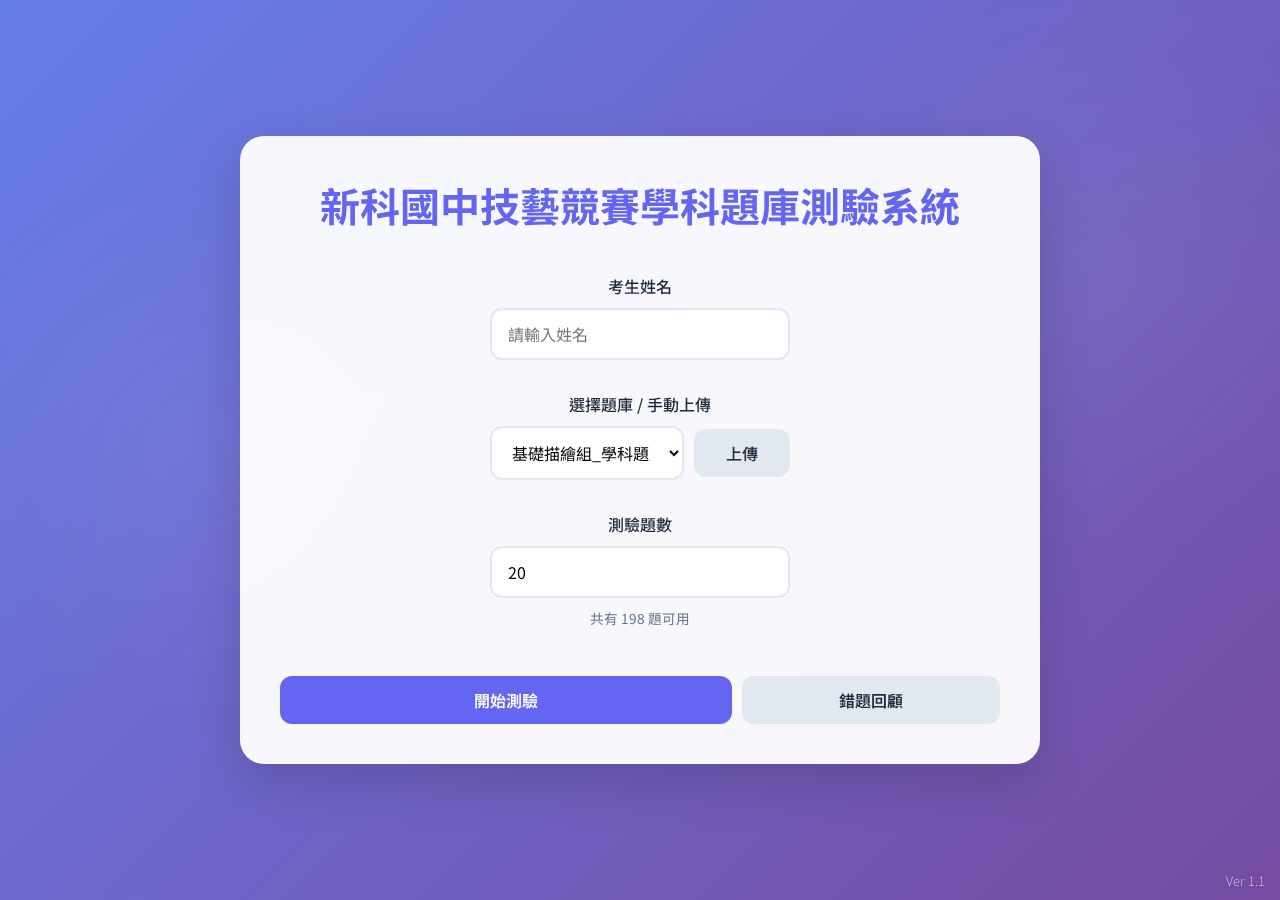
<file: index.html>
<!DOCTYPE html>
<html lang="zh-TW">

<head>
    <meta charset="UTF-8">
    <meta name="viewport" content="width=device-width, initial-scale=1.0">
    <title>新科國中技藝競賽學科題庫測驗系統</title>
    <link rel="stylesheet" href="style.css">
    <link href="https://fonts.googleapis.com/css2?family=Noto+Sans+TC:wght@300;400;500;700&display=swap"
        rel="stylesheet">
</head>

<body>
    <div class="background-animation"></div>
    <div class="container">
        <!-- Start Screen -->
        <div id="start-screen" class="screen active">
            <h1 class="title">新科國中技藝競賽學科題庫測驗系統</h1>


            <div class="control-group">
                <label for="username">考生姓名</label>
                <input type="text" id="username" placeholder="請輸入姓名" autocomplete="off">
            </div>

            <div class="control-group">
                <label for="bank-select">選擇題庫 / 手動上傳</label>
                <div class="bank-selection-row">
                    <select id="bank-select">
                        <option value="基礎描繪組_學科題庫.json">基礎描繪組</option>
                        <option value="美容組_學科題庫.json">美容組</option>
                        <option value="職業安全工作倫理_題庫.json">職業安全工作倫理</option>
                    </select>
                    <div class="file-upload-wrapper">
                        <input type="file" id="csv-upload" accept=".csv,.json" class="file-input-hidden" />
                        <label for="csv-upload" class="btn secondary-btn upload-btn">
                            上傳
                        </label>
                    </div>
                </div>
            </div>

            <div class="control-group">
                <label for="question-count">測驗題數</label>
                <input type="number" id="question-count" min="1" value="20">
                <span id="max-count-label" class="info-text">載入中...</span>
            </div>



            <div class="button-group"
                style="display: flex; gap: 10px; justify-content: center; width: 100%; margin-top: 1rem;">
                <button id="start-btn" class="btn primary-btn" disabled style="flex: 2;">開始測驗</button>
                <button id="history-btn" class="btn secondary-btn" style="flex: 1;">錯題回顧</button>
            </div>
        </div>

        <!-- History Screen -->
        <div id="history-screen" class="screen hidden">
            <div class="quiz-header" style="justify-content: center; position: relative;">
                <h2 class="title" style="font-size: 1.8rem;">歷史錯題回顧</h2>
                <button id="history-back-btn" class="btn secondary-btn"
                    style="position: absolute; left: 0; padding: 8px 16px;">返回</button>
            </div>

            <div id="history-loading" class="info-text" style="text-align: center; margin: 20px;">載入中...</div>

            <div id="history-filter-container" style="display: none; margin: 10px 0 20px; text-align: center;">
                <label for="history-bank-filter" style="font-weight: 600; margin-right: 10px;">題庫篩選：</label>
                <select id="history-bank-filter"
                    style="padding: 8px; border-radius: 8px; border: 1px solid #ddd; outline: none; background: white; min-width: 150px;">
                    <option value="all">全部記錄</option>
                </select>
            </div>

            <div class="review-section" id="history-content">
                <div id="history-list" class="wrong-list">
                    <!-- Injected via JS -->
                </div>
            </div>
        </div>

        <!-- Quiz Screen -->
        <div id="quiz-screen" class="screen hidden">
            <div class="quiz-header">
                <div class="progress-container">
                    <div class="progress-bar" id="progress-bar"></div>
                </div>
                <div class="quiz-info">
                    <span id="question-number">Question 1/20</span>
                    <span id="timer">00:00</span>
                </div>
            </div>

            <div class="question-container">
                <h2 id="question-text">題目載入中...</h2>
            </div>

            <div class="options-container" id="options-container">
                <!-- Options will be injected here -->
            </div>

            <div class="quiz-footer">
                <button id="prev-btn" class="btn secondary-btn hidden">上一題</button>
                <button id="next-btn" class="btn primary-btn">下一題</button>
                <button id="submit-btn" class="btn success-btn hidden">交卷</button>
            </div>
        </div>

        <!-- Result Screen -->
        <div id="result-screen" class="screen hidden">
            <div class="score-card">
                <h2>測驗結果</h2>
                <div class="score-circle">
                    <span id="score-display">0</span>
                    <span class="score-label">分</span>
                </div>
                <p id="result-summary">答對 0 / 0 題</p>
            </div>

            <div class="review-section">
                <h3>錯題檢討</h3>
                <div id="wrong-answers-list" class="wrong-list">
                    <!-- Wrong answers will be injected here -->
                </div>
            </div>

            <div class="result-footer" style="gap: 10px;">
                <button id="download-btn" class="btn success-btn">下載成績單</button>
                <button id="restart-btn" class="btn primary-btn">再次測驗</button>
            </div>
        </div>
    </div>

    <div class="version-tag">Ver 1.1</div>
    <script src="script.js?v=1.2"></script>
</body>

</html>
</file>
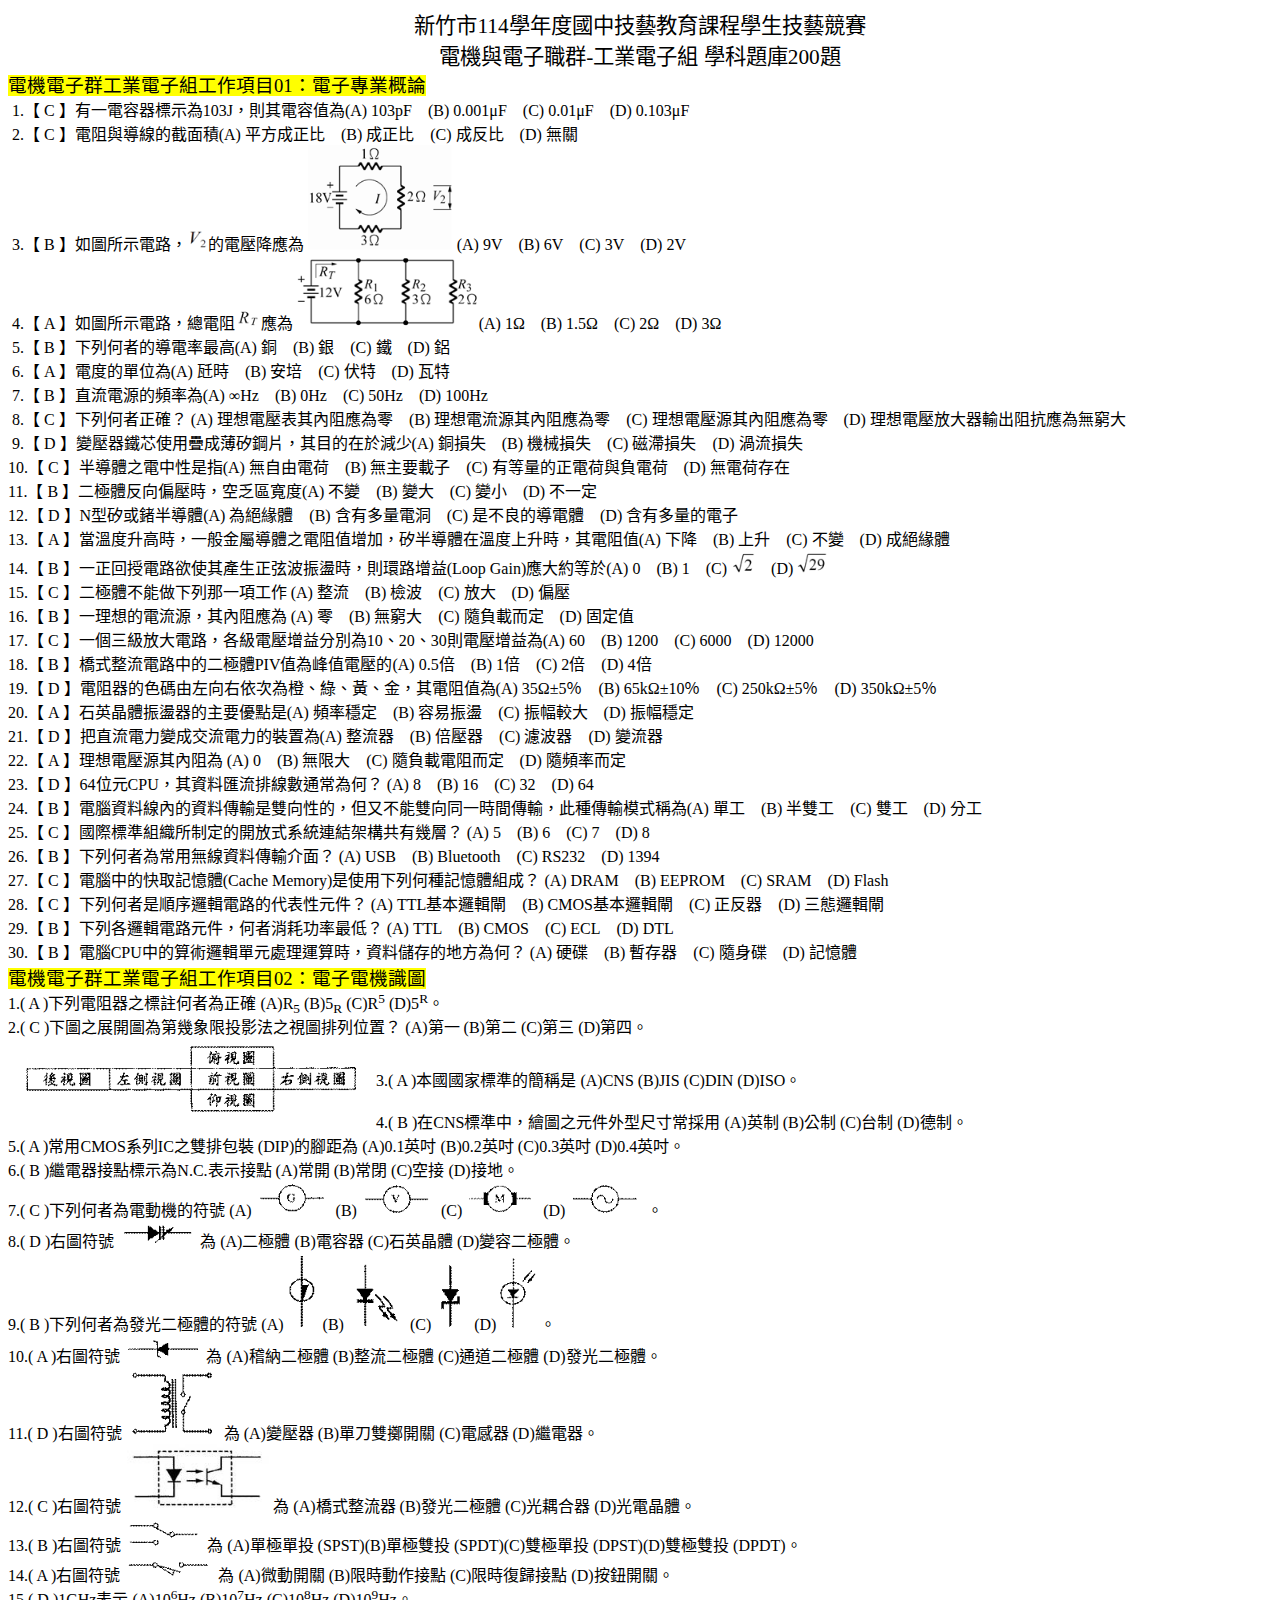
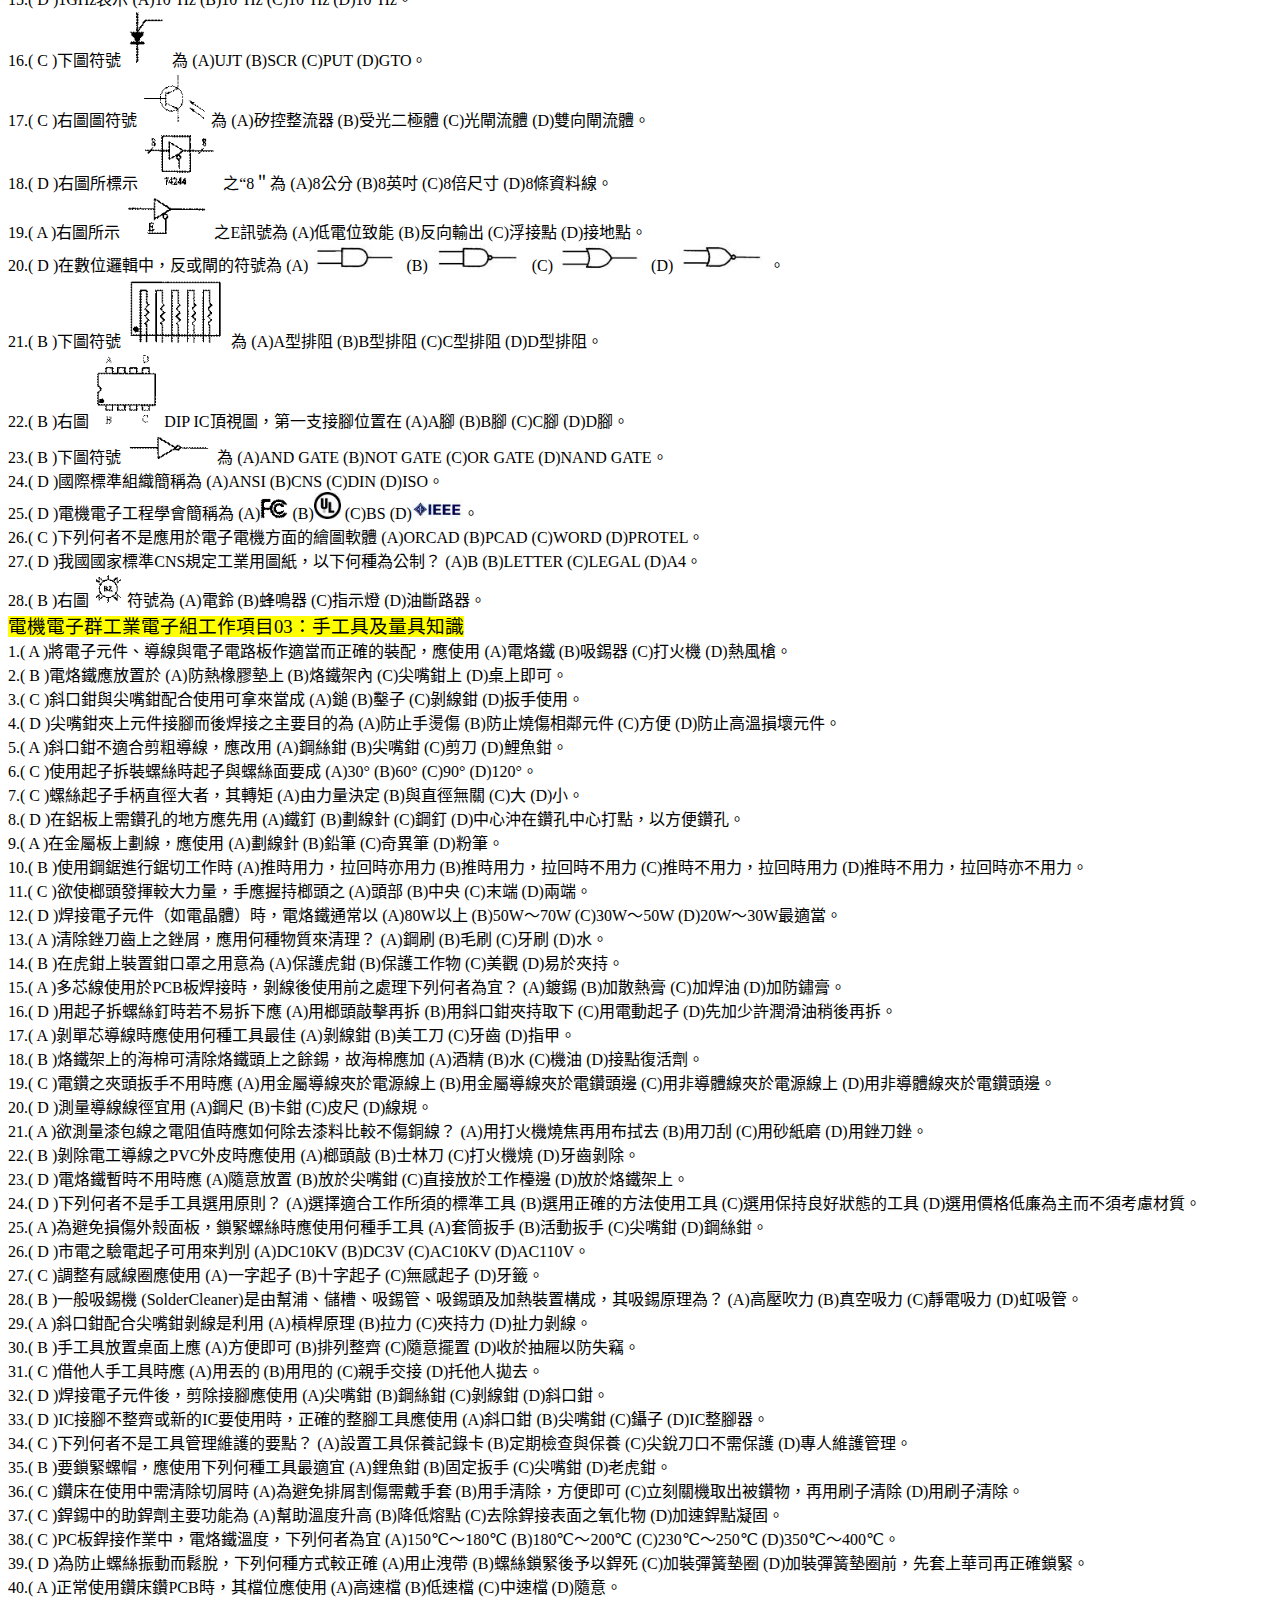
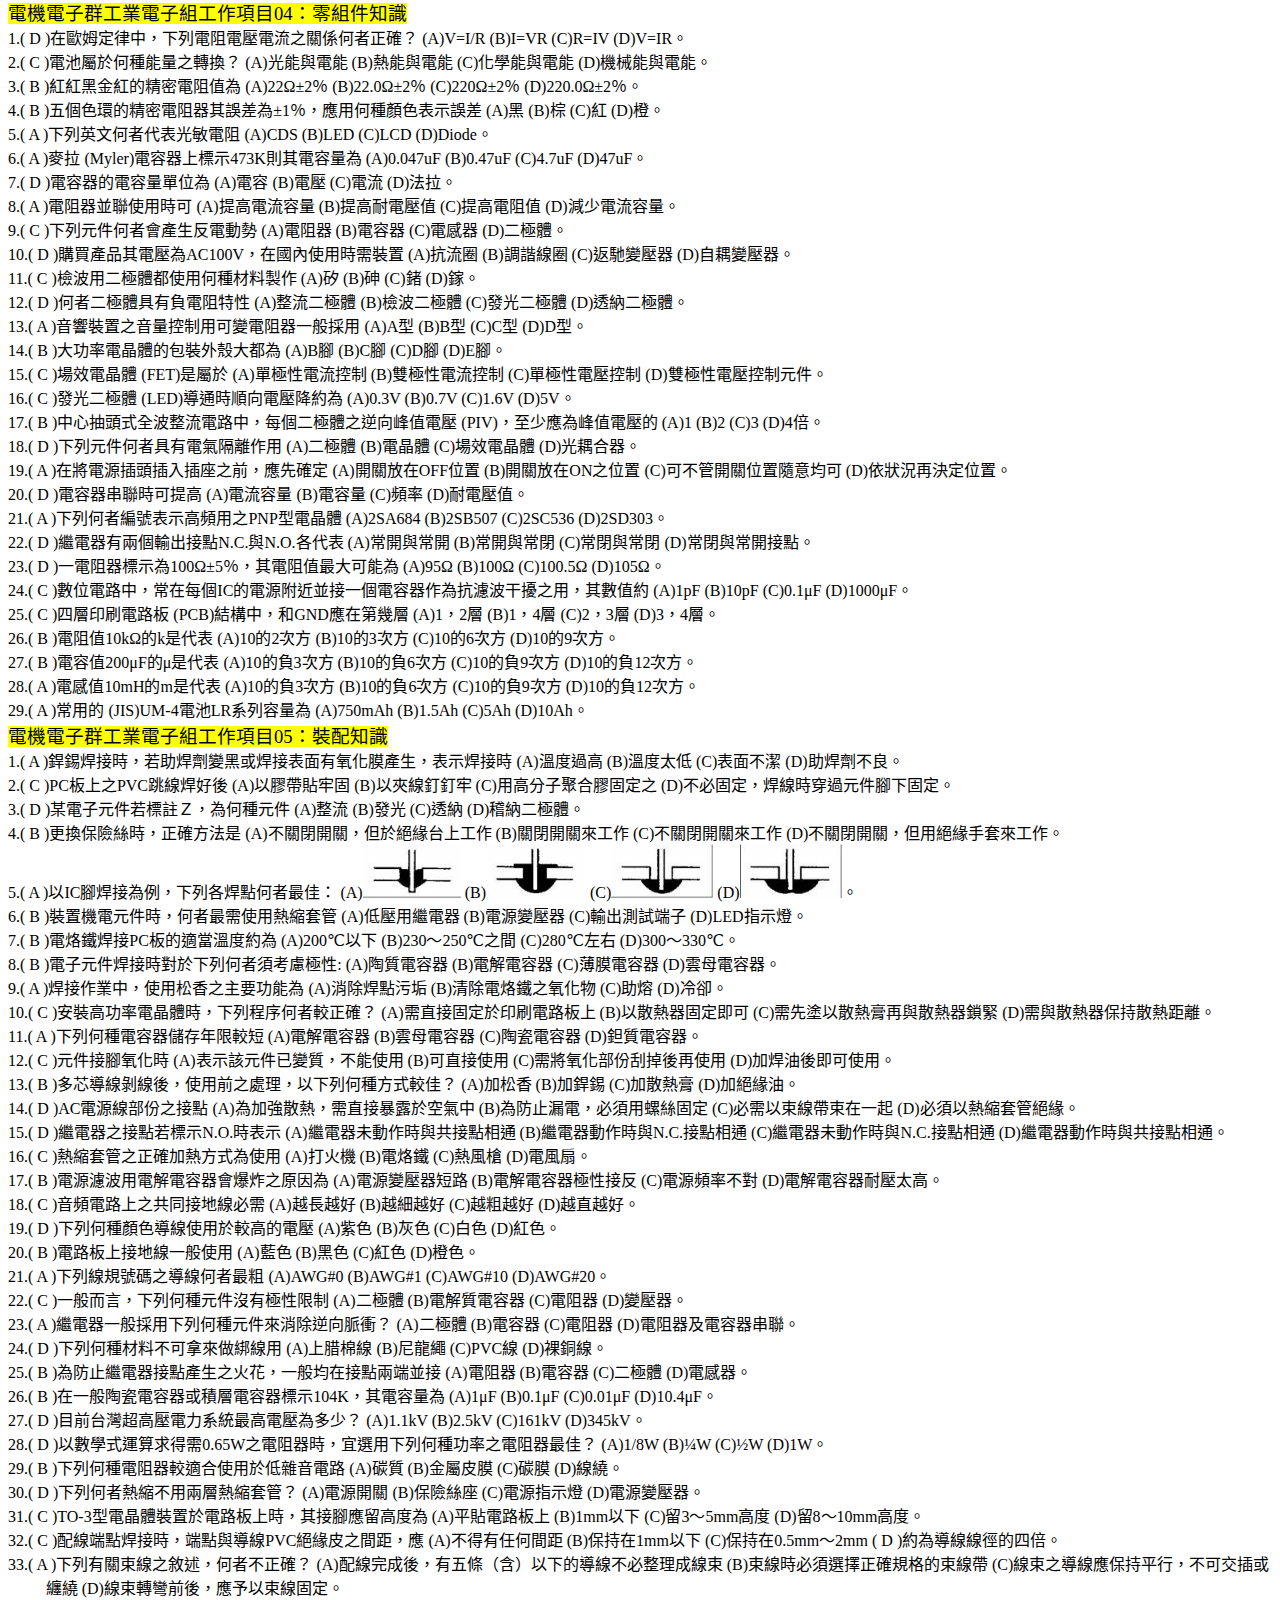
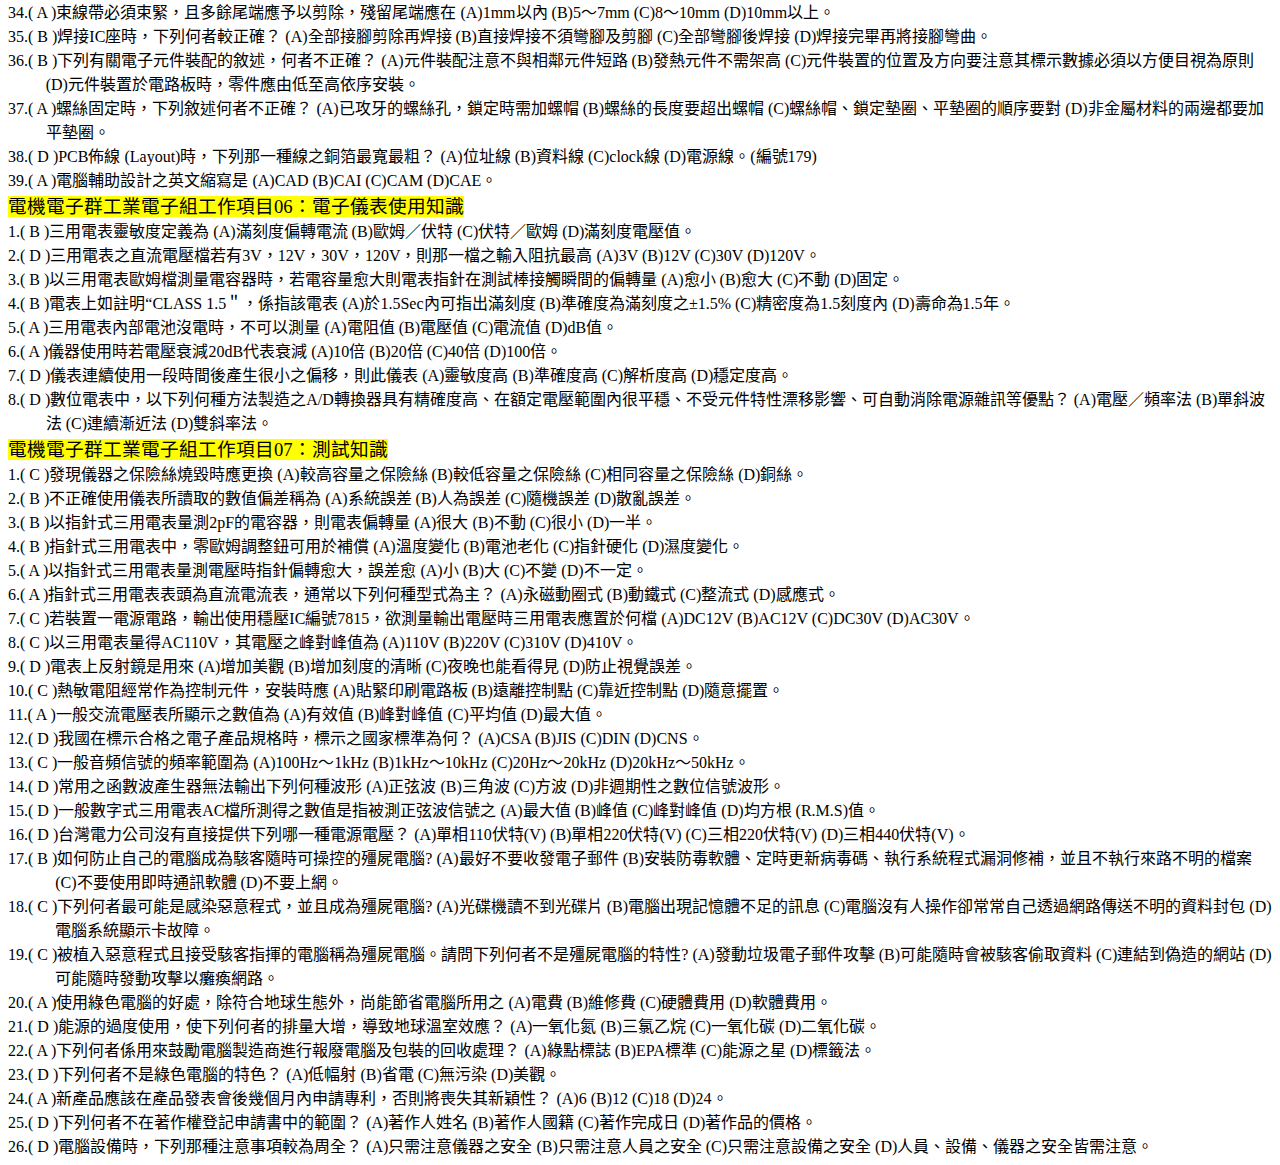
<file: 工業組題庫原稿/114學年度國中技藝競賽【電機與電子職群-工業電子組】學科題庫(含答案)1141017OK.htm>
<html>

<head>
<meta http-equiv=Content-Type content="text/html; charset=big5">
<meta name=Generator content="Microsoft Word 15 (filtered)">
<title>1</title>

<style>
<!--
 /* Font Definitions */
 @font-face
	{font-family:�s�ө���;
	panose-1:2 2 5 0 0 0 0 0 0 0;}
@font-face
	{font-family:"Cambria Math";
	panose-1:2 4 5 3 5 4 6 3 2 4;}
@font-face
	{font-family:�з���;
	panose-1:3 0 5 9 0 0 0 0 0 0;}
@font-face
	{font-family:"\@�з���";}
@font-face
	{font-family:"\@�s�ө���";
	panose-1:2 1 6 1 0 1 1 1 1 1;}
 /* Style Definitions */
 p.MsoNormal, li.MsoNormal, div.MsoNormal
	{margin:0cm;
	font-size:12.0pt;
	font-family:"Times New Roman",serif;}
p.MsoHeader, li.MsoHeader, div.MsoHeader
	{margin:0cm;
	layout-grid-mode:char;
	font-size:10.0pt;
	font-family:"Times New Roman",serif;}
p.MsoFooter, li.MsoFooter, div.MsoFooter
	{mso-style-link:"���� �r��";
	margin:0cm;
	layout-grid-mode:char;
	font-size:10.0pt;
	font-family:"Times New Roman",serif;}
span.a
	{mso-style-name:"���� �r��";
	mso-style-link:����;}
 /* Page Definitions */
 @page WordSection1
	{size:728.6pt 1031.95pt;
	margin:42.55pt 42.55pt 42.55pt 42.55pt;
	layout-grid:18.0pt;}
div.WordSection1
	{page:WordSection1;}
 /* List Definitions */
 ol
	{margin-bottom:0cm;}
ul
	{margin-bottom:0cm;}
-->
</style>

</head>

<body lang=ZH-TW style='word-wrap:break-word;text-justify-trim:punctuation'>

<div class=WordSection1 style='layout-grid:18.0pt'>

<p class=MsoNormal align=center style='text-align:center'><span
style='font-size:16.0pt;font-family:�з���'>�s�˥�<span lang=EN-US>114</span>�Ǧ~�װꤤ�����Ш|�ҵ{�ǥͧ����v��</span></p>

<p class=MsoNormal align=center style='text-align:center'><span
style='font-size:16.0pt;font-family:�з���'>�q���P�q�l¾�s<span lang=EN-US>-</span>�u�~�q�l�� �Ǭ��D�w<span
lang=EN-US>200</span>�D</span></p>

<p class=MsoNormal style='text-autospace:none'><span style='font-size:14.0pt;
font-family:�з���;background:yellow'>�q���q�l�s�u�~�q�l�դu�@����</span><span lang=EN-US
style='font-size:14.0pt;background:yellow'>01</span><span style='font-size:
14.0pt;font-family:�з���;background:yellow'>�G�q�l�M�~����</span></p>

<p class=MsoNormal style='margin-left:28.3pt;text-indent:-28.3pt;text-autospace:
none'><span lang=EN-US>&nbsp;1.</span><span style='font-family:�з���'>�i</span><span
lang=EN-US> C </span><span style='font-family:�з���'>�j���@�q�e���Хܬ�</span><span
lang=EN-US>103J</span><span style='font-family:�з���'>�A�h��q�e�Ȭ�</span><span
lang=EN-US>(A) 103pF</span><span style='font-family:�з���'>�@</span><span
lang=EN-US>(B) 0.001�gF</span><span style='font-family:�з���'>�@</span><span
lang=EN-US>(C) 0.01�gF</span><span style='font-family:�з���'>�@</span><span
lang=EN-US>(D) 0.103�gF</span><span style='font-family:�з���'>�@</span></p>

<p class=MsoNormal style='margin-left:28.3pt;text-indent:-28.3pt;text-autospace:
none'><span lang=EN-US>&nbsp;2.</span><span style='font-family:�з���'>�i</span><span
lang=EN-US> C </span><span style='font-family:�з���'>�j�q���P�ɽu���I���n</span><span
lang=EN-US>(A) </span><span style='font-family:�з���'>���覨����@</span><span
lang=EN-US>(B) </span><span style='font-family:�з���'>������@</span><span
lang=EN-US>(C) </span><span style='font-family:�з���'>���Ϥ�@</span><span
lang=EN-US>(D) </span><span style='font-family:�з���'>�L���@</span></p>

<p class=MsoNormal style='margin-left:28.3pt;text-indent:-28.3pt;text-autospace:
none'><span lang=EN-US>&nbsp;3.</span><span style='font-family:�з���'>�i</span><span
lang=EN-US> B </span><span style='font-family:�з���'>�j�p�ϩҥܹq���A</span><span
lang=EN-US><img width=21 height=20 id="�Ϥ� 1"
src="114�Ǧ~�װꤤ�����v�ɡi�q���P�q�l¾�s-�u�~�q�l�աj�Ǭ��D�w(�t����)1141017OK.files/image001.gif"></span><span
style='font-family:�з���'>���q��������</span><span lang=EN-US><img width=153
height=105 id="�Ϥ� 2"
src="114�Ǧ~�װꤤ�����v�ɡi�q���P�q�l¾�s-�u�~�q�l�աj�Ǭ��D�w(�t����)1141017OK.files/image002.gif">(A) 9V</span><span
style='font-family:�з���'>�@</span><span lang=EN-US>(B) 6V</span><span
style='font-family:�з���'>�@</span><span lang=EN-US>(C) 3V</span><span
style='font-family:�з���'>�@</span><span lang=EN-US>(D) 2V</span><span
style='font-family:�з���'>�@</span></p>

<p class=MsoNormal style='margin-left:28.3pt;text-indent:-28.3pt;text-autospace:
none'><span lang=EN-US>&nbsp;4.</span><span style='font-family:�з���'>�i</span><span
lang=EN-US> A </span><span style='font-family:�з���'>�j�p�ϩҥܹq���A�`�q��</span><span
lang=EN-US><img width=26 height=20 id="�Ϥ� 3"
src="114�Ǧ~�װꤤ�����v�ɡi�q���P�q�l¾�s-�u�~�q�l�աj�Ǭ��D�w(�t����)1141017OK.files/image003.gif"></span><span
style='font-family:�з���'>����</span><span lang=EN-US><img width=186 height=74
id="�Ϥ� 4" src="114�Ǧ~�װꤤ�����v�ɡi�q���P�q�l¾�s-�u�~�q�l�աj�Ǭ��D�w(�t����)1141017OK.files/image004.gif">(A)
1�[</span><span style='font-family:�з���'>�@</span><span lang=EN-US>(B) 1.5�[</span><span
style='font-family:�з���'>�@</span><span lang=EN-US>(C) 2�[</span><span
style='font-family:�з���'>�@</span><span lang=EN-US>(D) 3�[</span><span
style='font-family:�з���'>�@</span></p>

<p class=MsoNormal style='margin-left:28.3pt;text-indent:-28.3pt;text-autospace:
none'><span lang=EN-US>&nbsp;5.</span><span style='font-family:�з���'>�i</span><span
lang=EN-US> B </span><span style='font-family:�з���'>�j�U�C��̪��ɹq�v�̰�</span><span
lang=EN-US>(A) </span><span style='font-family:�з���'>�ɡ@</span><span lang=EN-US>(B)
</span><span style='font-family:�з���'>�ȡ@</span><span lang=EN-US>(C) </span><span
style='font-family:�з���'>�K�@</span><span lang=EN-US>(D) </span><span
style='font-family:�з���'>�T�@</span></p>

<p class=MsoNormal style='margin-left:28.3pt;text-indent:-28.3pt;text-autospace:
none'><span lang=EN-US>&nbsp;6.</span><span style='font-family:�з���'>�i</span><span
lang=EN-US> A </span><span style='font-family:�з���'>�j�q�ת���쬰</span><span
lang=EN-US>(A) </span><span style='font-family:�з���'>�`�ɡ@</span><span lang=EN-US>(B)
</span><span style='font-family:�з���'>�w���@</span><span lang=EN-US>(C) </span><span
style='font-family:�з���'>��S�@</span><span lang=EN-US>(D) </span><span
style='font-family:�з���'>�˯S�@</span></p>

<p class=MsoNormal style='margin-left:28.3pt;text-indent:-28.3pt;text-autospace:
none'><span lang=EN-US>&nbsp;7.</span><span style='font-family:�з���'>�i</span><span
lang=EN-US> B </span><span style='font-family:�з���'>�j���y�q�����W�v��</span><span
lang=EN-US>(A) ��Hz</span><span style='font-family:�з���'>�@</span><span
lang=EN-US>(B) 0Hz</span><span style='font-family:�з���'>�@</span><span
lang=EN-US>(C) 50Hz</span><span style='font-family:�з���'>�@</span><span
lang=EN-US>(D) 100Hz</span><span style='font-family:�з���'>�@</span></p>

<p class=MsoNormal style='margin-left:54.0pt;text-indent:-54.0pt;text-autospace:
none'><span lang=EN-US>&nbsp;8.</span><span style='font-family:�з���'>�i</span><span
lang=EN-US> C </span><span style='font-family:�з���'>�j�U�C��̥��T�H</span><span
lang=EN-US> (A) </span><span style='font-family:�з���'>�z�Q�q�����䤺�������s�@</span><span
lang=EN-US>(B) </span><span style='font-family:�з���'>�z�Q�q�y���䤺�������s�@</span><span
lang=EN-US>(C) </span><span style='font-family:�з���'>�z�Q�q�����䤺�������s�@</span><span
lang=EN-US>(D) </span><span style='font-family:�з���'>�z�Q�q����j����X���������L�a�j�@</span></p>

<p class=MsoNormal style='margin-left:28.3pt;text-indent:-28.3pt;text-autospace:
none'><span lang=EN-US>&nbsp;9.</span><span style='font-family:�з���'>�i</span><span
lang=EN-US> D </span><span style='font-family:�з���'>�j�������K��ϥ��|�����������A��ت��b����</span><span
lang=EN-US>(A) </span><span style='font-family:�з���'>�ɷl���@</span><span
lang=EN-US>(B) </span><span style='font-family:�з���'>����l���@</span><span
lang=EN-US>(C) </span><span style='font-family:�з���'>�Ϻ��l���@</span><span
lang=EN-US>(D) </span><span style='font-family:�з���'>���y�l��</span></p>

<p class=MsoNormal style='margin-left:28.3pt;text-indent:-28.3pt;text-autospace:
none'><span lang=EN-US>10.</span><span style='font-family:�з���'>�i</span><span
lang=EN-US> C </span><span style='font-family:�з���'>�j�b���餧�q���ʬO��</span><span
lang=EN-US>(A) </span><span style='font-family:�з���'>�L�ۥѹq���@</span><span
lang=EN-US>(B) </span><span style='font-family:�з���'>�L�D�n���l�@</span><span
lang=EN-US>(C) </span><span style='font-family:�з���'>�����q�����q���P�t�q���@</span><span
lang=EN-US>(D) </span><span style='font-family:�з���'>�L�q���s�b</span></p>

<p class=MsoNormal style='margin-left:28.3pt;text-indent:-28.3pt;text-autospace:
none'><span lang=EN-US>11.</span><span style='font-family:�з���'>�i</span><span
lang=EN-US> B </span><span style='font-family:�з���'>�j�G����ϦV�����ɡA�ťF�ϼe��</span><span
lang=EN-US>(A) </span><span style='font-family:�з���'>���ܡ@</span><span lang=EN-US>(B)
</span><span style='font-family:�з���'>�ܤj�@</span><span lang=EN-US>(C) </span><span
style='font-family:�з���'>�ܤp�@</span><span lang=EN-US>(D) </span><span
style='font-family:�з���'>���@�w�@</span></p>

<p class=MsoNormal style='margin-left:28.3pt;text-indent:-28.3pt;text-autospace:
none'><span lang=EN-US>12.</span><span style='font-family:�з���'>�i</span><span
lang=EN-US> D </span><span style='font-family:�з���'>�j</span><span lang=EN-US>N</span><span
style='font-family:�з���'>��������b����</span><span lang=EN-US>(A) </span><span
style='font-family:�з���'>�����t��@</span><span lang=EN-US>(B) </span><span
style='font-family:�з���'>�t���h�q�q�}�@</span><span lang=EN-US>(C) </span><span
style='font-family:�з���'>�O���}���ɹq��@</span><span lang=EN-US>(D) </span><span
style='font-family:�з���'>�t���h�q���q�l�@</span></p>

<p class=MsoNormal style='margin-left:54.0pt;text-indent:-54.0pt;text-autospace:
none'><span lang=EN-US>13.</span><span style='font-family:�з���'>�i</span><span
lang=EN-US> A </span><span style='font-family:�з���'>�j���ūפɰ��ɡA�@����ݾ��餧�q���ȼW�[�A���b����b�ūפW�ɮɡA��q����</span><span
lang=EN-US>(A) </span><span style='font-family:�з���'>�U���@</span><span lang=EN-US>(B)
</span><span style='font-family:�з���'>�W�ɡ@</span><span lang=EN-US>(C) </span><span
style='font-family:�з���'>���ܡ@</span><span lang=EN-US>(D) </span><span
style='font-family:�з���'>�����t��@</span></p>

<p class=MsoNormal style='margin-left:54.0pt;text-indent:-54.0pt;text-autospace:
none'><span lang=EN-US>14.</span><span style='font-family:�з���'>�i</span><span
lang=EN-US> B </span><span style='font-family:�з���'>�j�@���^�¹q�����Ϩ䲣�ͥ����i�����ɡA�h�����W�q</span><span
lang=EN-US>(Loop Gain)</span><span style='font-family:�з���'>���j������</span><span
lang=EN-US>(A) 0</span><span style='font-family:�з���'>�@</span><span lang=EN-US>(B)
1</span><span style='font-family:�з���'>�@</span><span lang=EN-US>(C) <img
width=24 height=24 id="�Ϥ� 5"
src="114�Ǧ~�װꤤ�����v�ɡi�q���P�q�l¾�s-�u�~�q�l�աj�Ǭ��D�w(�t����)1141017OK.files/image005.gif"></span><span
style='font-family:�з���'>�@</span><span lang=EN-US>(D) <img width=31 height=24
id="�Ϥ� 6" src="114�Ǧ~�װꤤ�����v�ɡi�q���P�q�l¾�s-�u�~�q�l�աj�Ǭ��D�w(�t����)1141017OK.files/image006.gif"></span><span
style='font-family:�з���'>�@</span></p>

<p class=MsoNormal style='margin-left:54.0pt;text-indent:-54.0pt;text-autospace:
none'><span lang=EN-US>15.</span><span style='font-family:�з���'>�i</span><span
lang=EN-US> C </span><span style='font-family:�з���'>�j�G���餣�వ�U�C���@���u�@</span><span
lang=EN-US> (A) </span><span style='font-family:�з���'>��y�@</span><span
lang=EN-US>(B) </span><span style='font-family:�з���'>�˪i�@</span><span lang=EN-US>(C)
</span><span style='font-family:�з���'>��j�@</span><span lang=EN-US>(D) </span><span
style='font-family:�з���'>�����@</span></p>

<p class=MsoNormal style='margin-left:54.0pt;text-indent:-54.0pt;text-autospace:
none'><span lang=EN-US>16.</span><span style='font-family:�з���'>�i</span><span
lang=EN-US> B </span><span style='font-family:�з���'>�j�@�z�Q���q�y���A�䤺������</span><span
lang=EN-US> (A) </span><span style='font-family:�з���'>�s�@</span><span lang=EN-US>(B)
</span><span style='font-family:�з���'>�L�a�j�@</span><span lang=EN-US>(C) </span><span
style='font-family:�з���'>�H�t���өw�@</span><span lang=EN-US>(D) </span><span
style='font-family:�з���'>�T�w�ȡ@</span></p>

<p class=MsoNormal style='margin-left:54.0pt;text-indent:-54.0pt;text-autospace:
none'><span lang=EN-US>17.</span><span style='font-family:�з���'>�i</span><span
lang=EN-US> C </span><span style='font-family:�з���'>�j�@�ӤT�ũ�j�q���A�U�Źq���W�q���O��</span><span
lang=EN-US>10</span><span style='font-family:�з���'>�B</span><span lang=EN-US>20</span><span
style='font-family:�з���'>�B</span><span lang=EN-US>30</span><span
style='font-family:�з���'>�h�q���W�q��</span><span lang=EN-US>(A) 60</span><span
style='font-family:�з���'>�@</span><span lang=EN-US>(B) 1200</span><span
style='font-family:�з���'>�@</span><span lang=EN-US>(C) 6000</span><span
style='font-family:�з���'>�@</span><span lang=EN-US>(D) 12000</span><span
style='font-family:�з���'>�@</span></p>

<p class=MsoNormal style='margin-left:54.0pt;text-indent:-54.0pt;text-autospace:
none'><span lang=EN-US>18.</span><span style='font-family:�з���'>�i</span><span
lang=EN-US> B </span><span style='font-family:�з���'>�j������y�q�������G����</span><span
lang=EN-US>PIV</span><span style='font-family:�з���'>�Ȭ��p�ȹq����</span><span
lang=EN-US>(A) 0.5</span><span style='font-family:�з���'>���@</span><span
lang=EN-US>(B) 1</span><span style='font-family:�з���'>���@</span><span lang=EN-US>(C)
2</span><span style='font-family:�з���'>���@</span><span lang=EN-US>(D) 4</span><span
style='font-family:�з���'>���@</span></p>

<p class=MsoNormal style='margin-left:54.0pt;text-indent:-54.0pt;text-autospace:
none'><span lang=EN-US>19.</span><span style='font-family:�з���'>�i</span><span
lang=EN-US> D </span><span style='font-family:�з���'>�j�q��������X�ѥ��V�k�̦������B��B���B���A��q���Ȭ�</span><span
lang=EN-US>(A) 35�[��5</span><span style='font-family:�з���'>�H�@</span><span
lang=EN-US>(B) 65k�[��10</span><span style='font-family:�з���'>�H�@</span><span
lang=EN-US>(C) 250k�[��5</span><span style='font-family:�з���'>�H�@</span><span
lang=EN-US>(D) 350k�[��5</span><span style='font-family:�з���'>�H�@</span></p>

<p class=MsoNormal style='margin-left:54.0pt;text-indent:-54.0pt;text-autospace:
none'><span lang=EN-US>20.</span><span style='font-family:�з���'>�i</span><span
lang=EN-US> A </span><span style='font-family:�з���'>�j�ۭ^���鮶�������D�n�u�I�O</span><span
lang=EN-US>(A) </span><span style='font-family:�з���'>�W�ví�w�@</span><span
lang=EN-US>(B) </span><span style='font-family:�з���'>�e�������@</span><span
lang=EN-US>(C) </span><span style='font-family:�з���'>���T���j�@</span><span
lang=EN-US>(D) </span><span style='font-family:�з���'>���Tí�w�@</span></p>

<p class=MsoNormal style='margin-left:54.0pt;text-indent:-54.0pt;text-autospace:
none'><span lang=EN-US>21.</span><span style='font-family:�з���'>�i</span><span
lang=EN-US> D </span><span style='font-family:�з���'>�j�⪽�y�q�O�ܦ���y�q�O���˸m��</span><span
lang=EN-US>(A) </span><span style='font-family:�з���'>��y���@</span><span
lang=EN-US>(B) </span><span style='font-family:�з���'>�������@</span><span
lang=EN-US>(C) </span><span style='font-family:�з���'>�o�i���@</span><span
lang=EN-US>(D) </span><span style='font-family:�з���'>�ܬy���@</span></p>

<p class=MsoNormal style='margin-left:54.0pt;text-indent:-54.0pt;text-autospace:
none'><span lang=EN-US>22.</span><span style='font-family:�з���'>�i</span><span
lang=EN-US> A </span><span style='font-family:�з���'>�j�z�Q�q�����䤺����</span><span
lang=EN-US> (A) 0</span><span style='font-family:�з���'>�@</span><span lang=EN-US>(B)
</span><span style='font-family:�з���'>�L���j�@</span><span lang=EN-US>(C) </span><span
style='font-family:�з���'>�H�t���q���өw�@</span><span lang=EN-US>(D) </span><span
style='font-family:�з���'>�H�W�v�өw�@</span></p>

<p class=MsoNormal style='margin-left:54.0pt;text-indent:-54.0pt;text-autospace:
none'><span lang=EN-US>23.</span><span style='font-family:�з���'>�i</span><span
lang=EN-US> D </span><span style='font-family:�з���'>�j</span><span lang=EN-US>64</span><span
style='font-family:�з���'>�줸</span><span lang=EN-US>CPU</span><span
style='font-family:�з���'>�A���ƶ׬y�ƽu�Ƴq�`����H</span><span lang=EN-US> (A) 8</span><span
style='font-family:�з���'>�@</span><span lang=EN-US>(B) 16</span><span
style='font-family:�з���'>�@</span><span lang=EN-US>(C) 32</span><span
style='font-family:�з���'>�@</span><span lang=EN-US>(D) 64</span><span
style='font-family:�з���'>�@</span></p>

<p class=MsoNormal style='margin-left:54.0pt;text-indent:-54.0pt;text-autospace:
none'><span lang=EN-US>24.</span><span style='font-family:�з���'>�i</span><span
lang=EN-US> B </span><span style='font-family:�з���'>�j�q����ƽu������ƶǿ�O���V�ʪ��A���S�������V�P�@�ɶ��ǿ�A���ضǿ�Ҧ��٬�</span><span
lang=EN-US>(A) </span><span style='font-family:�з���'>��u�@</span><span lang=EN-US>(B)
</span><span style='font-family:�з���'>�b���u�@</span><span lang=EN-US>(C) </span><span
style='font-family:�з���'>���u�@</span><span lang=EN-US>(D) </span><span
style='font-family:�з���'>���u�@</span></p>

<p class=MsoNormal style='margin-left:54.0pt;text-indent:-54.0pt;text-autospace:
none'><span lang=EN-US>25.</span><span style='font-family:�з���'>�i</span><span
lang=EN-US> C </span><span style='font-family:�з���'>�j��ڼзǲ�´�Ҩ�w���}�񦡨t�γs���[�c�@���X�h�H</span><span
lang=EN-US> (A) 5</span><span style='font-family:�з���'>�@</span><span lang=EN-US>(B)
6</span><span style='font-family:�з���'>�@</span><span lang=EN-US>(C) 7</span><span
style='font-family:�з���'>�@</span><span lang=EN-US>(D) 8</span><span
style='font-family:�з���'>�@</span></p>

<p class=MsoNormal style='margin-left:54.0pt;text-indent:-54.0pt;text-autospace:
none'><span lang=EN-US>26.</span><span style='font-family:�з���'>�i</span><span
lang=EN-US> B </span><span style='font-family:�з���'>�j�U�C��̬��`�εL�u��ƶǿ餶���H</span><span
lang=EN-US> (A) USB</span><span style='font-family:�з���'>�@</span><span
lang=EN-US>(B) Bluetooth</span><span style='font-family:�з���'>�@</span><span
lang=EN-US>(C) RS232</span><span style='font-family:�з���'>�@</span><span
lang=EN-US>(D) 1394</span><span style='font-family:�з���'>�@</span></p>

<p class=MsoNormal style='margin-left:54.0pt;text-indent:-54.0pt;text-autospace:
none'><span lang=EN-US>27.</span><span style='font-family:�з���'>�i</span><span
lang=EN-US> C </span><span style='font-family:�з���'>�j�q�������֨��O����</span><span
lang=EN-US>(Cache Memory)</span><span style='font-family:�з���'>�O�ϥΤU�C��ذO����զ��H</span><span
lang=EN-US> (A) DRAM</span><span style='font-family:�з���'>�@</span><span
lang=EN-US>(B) EEPROM</span><span style='font-family:�з���'>�@</span><span
lang=EN-US>(C) SRAM</span><span style='font-family:�з���'>�@</span><span
lang=EN-US>(D) Flash</span><span style='font-family:�з���'>�@</span></p>

<p class=MsoNormal style='margin-left:54.0pt;text-indent:-54.0pt;text-autospace:
none'><span lang=EN-US>28.</span><span style='font-family:�з���'>�i</span><span
lang=EN-US> C </span><span style='font-family:�з���'>�j�U�C��̬O�����޿�q�����N���ʤ���H</span><span
lang=EN-US> (A) TTL</span><span style='font-family:�з���'>���޿�h�@</span><span
lang=EN-US>(B) CMOS</span><span style='font-family:�з���'>���޿�h�@</span><span
lang=EN-US>(C) </span><span style='font-family:�з���'>���Ͼ��@</span><span
lang=EN-US>(D) </span><span style='font-family:�з���'>�T�A�޿�h�@</span></p>

<p class=MsoNormal style='margin-left:54.0pt;text-indent:-54.0pt;text-autospace:
none'><span lang=EN-US>29.</span><span style='font-family:�з���'>�i</span><span
lang=EN-US> B </span><span style='font-family:�з���'>�j�U�C�U�޿�q������A��̮��ӥ\�v�̧C�H</span><span
lang=EN-US> (A) TTL</span><span style='font-family:�з���'>�@</span><span
lang=EN-US>(B) CMOS</span><span style='font-family:�з���'>�@</span><span
lang=EN-US>(C) ECL</span><span style='font-family:�з���'>�@</span><span
lang=EN-US>(D) DTL</span><span style='font-family:�з���'>�@</span></p>

<p class=MsoNormal style='margin-left:54.0pt;text-indent:-54.0pt;text-autospace:
none'><span lang=EN-US>30.</span><span style='font-family:�з���'>�i</span><span
lang=EN-US> B </span><span style='font-family:�з���'>�j�q��</span><span lang=EN-US>CPU</span><span
style='font-family:�з���'>������N�޿�椸�B�z�B��ɡA����x�s���a�謰��H</span><span lang=EN-US> (A) </span><span
style='font-family:�з���'>�w�С@</span><span lang=EN-US>(B) </span><span
style='font-family:�з���'>�Ȧs���@</span><span lang=EN-US>(C) </span><span
style='font-family:�з���'>�H���С@</span><span lang=EN-US>(D) </span><span
style='font-family:�з���'>�O����@</span></p>

<p class=MsoNormal style='text-autospace:none'><span style='font-size:14.0pt;
font-family:�з���;background:yellow'>�q���q�l�s�u�~�q�l�դu�@����</span><span lang=EN-US
style='font-size:14.0pt;background:yellow'>02</span><span style='font-size:
14.0pt;font-family:�з���;background:yellow'>�G�q�l�q��&#63996;��</span></p>

<p class=MsoNormal style='text-autospace:none'><span lang=EN-US>1.( A )</span><span
style='font-family:�з���'>�U&#63900;�q�������е���̬����T</span><span lang=EN-US> (A)R<sub>5</sub>
(B)5<sub>R</sub> (C)R<sup>5</sup> (D)5<sup>R</sup></span><span
style='font-family:�з���'>�C</span></p>

<p class=MsoNormal style='margin-right:-1.0pt;line-height:17.0pt;text-autospace:
none'><span lang=EN-US>2.( C )</span><span style='font-family:�з���'>�U�Ϥ��i�}�Ϭ��ĴX�H����v�k�����ϱ�&#63900;��m�H</span><span
lang=EN-US> (A)</span><span style='font-family:�з���'>�Ĥ@</span><span lang=EN-US>
(B)</span><span style='font-family:�з���'>�ĤG</span><span lang=EN-US> (C)</span><span
style='font-family:�з���'>�ĤT</span><span lang=EN-US> (D)</span><span
style='font-family:�з���'>�ĥ|�C</span></p>

<p class=MsoNormal style='margin-right:-1.0pt;line-height:10.0pt;text-autospace:
none'><img width=344 height=78
src="114�Ǧ~�װꤤ�����v�ɡi�q���P�q�l¾�s-�u�~�q�l�աj�Ǭ��D�w(�t����)1141017OK.files/image007.gif"
align=left hspace=12></p>

<p class=MsoNormal style='margin-right:-1.0pt;line-height:10.0pt;text-autospace:
none'><span lang=EN-US style='font-size:10.0pt'>&nbsp;</span></p>

<p class=MsoNormal style='margin-right:-1.0pt;line-height:10.0pt;text-autospace:
none'><span lang=EN-US style='font-size:10.0pt'>&nbsp;</span></p>

<p class=MsoNormal style='text-autospace:none'><span lang=EN-US>3.( A )</span><span
style='font-family:�з���'>�����a�зǪ�²�٬O</span><span lang=EN-US> (A)CNS (B)JIS (C)DIN
(D)ISO</span><span style='font-family:�з���'>�C</span></p>

<p class=MsoNormal style='text-autospace:none'><span lang=EN-US>&nbsp;</span></p>

<p class=MsoNormal style='text-autospace:none'><span lang=EN-US>4.( B )</span><span
style='font-family:�з���'>�b</span><span lang=EN-US>CNS</span><span
style='font-family:�з���'>�зǤ��Aø�Ϥ�����~���ؤo�`�ĥ�</span><span lang=EN-US> (A)</span><span
style='font-family:�з���'>�^��</span><span lang=EN-US> (B)</span><span
style='font-family:�з���'>����</span><span lang=EN-US> (C)</span><span
style='font-family:�з���'>�x��</span><span lang=EN-US> (D)</span><span
style='font-family:�з���'>�w��C</span></p>

<p class=MsoNormal style='text-autospace:none'><span lang=EN-US>5.( A )</span><span
style='font-family:�з���'>�`��</span><span lang=EN-US>CMOS</span><span
style='font-family:�з���'>�t&#63900;</span><span lang=EN-US>IC</span><span
style='font-family:�з���'>�����ƥ]��</span><span lang=EN-US> (DIP)</span><span
style='font-family:�з���'>���}�Z��</span><span lang=EN-US> (A)0.1</span><span
style='font-family:�з���'>�^�T</span><span lang=EN-US> (B)0.2</span><span
style='font-family:�з���'>�^�T</span><span lang=EN-US> (C)0.3</span><span
style='font-family:�з���'>�^�T</span><span lang=EN-US> (D)0.4</span><span
style='font-family:�з���'>�^�T�C</span></p>

<p class=MsoNormal style='text-autospace:none'><span lang=EN-US>6.( B )</span><span
style='font-family:�з���'>�~�q�����I�Хܬ�</span><span lang=EN-US>N.C.</span><span
style='font-family:�з���'>���ܱ��I</span><span lang=EN-US> (A)</span><span
style='font-family:�з���'>�`�}</span><span lang=EN-US> (B)</span><span
style='font-family:�з���'>�`��</span><span lang=EN-US> (C)</span><span
style='font-family:�з���'>�ű�</span><span lang=EN-US> (D)</span><span
style='font-family:�з���'>���a�C</span></p>

<p class=MsoNormal style='text-autospace:none'><span lang=EN-US>7.( C )</span><span
style='font-family:�з���'>�U&#63900;��̬��q�ʾ����Ÿ�</span><span lang=EN-US> (A)<img width=80
height=35 src="114�Ǧ~�װꤤ�����v�ɡi�q���P�q�l¾�s-�u�~�q�l�աj�Ǭ��D�w(�t����)1141017OK.files/image008.gif">
(B)<img width=80 height=34
src="114�Ǧ~�װꤤ�����v�ɡi�q���P�q�l¾�s-�u�~�q�l�աj�Ǭ��D�w(�t����)1141017OK.files/image009.gif"> (C)<img
width=77 height=35
src="114�Ǧ~�װꤤ�����v�ɡi�q���P�q�l¾�s-�u�~�q�l�աj�Ǭ��D�w(�t����)1141017OK.files/image010.gif"> (D)<img
width=82 height=34
src="114�Ǧ~�װꤤ�����v�ɡi�q���P�q�l¾�s-�u�~�q�l�աj�Ǭ��D�w(�t����)1141017OK.files/image011.gif"></span><span
style='font-family:�з���'>�C</span></p>

<p class=MsoNormal style='text-autospace:none'><span lang=EN-US>8.( D )</span><span
style='font-family:�з���'>�k�ϲŸ�</span><span lang=EN-US><img width=86 height=26
src="114�Ǧ~�װꤤ�����v�ɡi�q���P�q�l¾�s-�u�~�q�l�աj�Ǭ��D�w(�t����)1141017OK.files/image012.gif"></span><span
style='font-family:�з���'>��</span><span lang=EN-US> (A)</span><span
style='font-family:�з���'>�G����</span><span lang=EN-US> (B)</span><span
style='font-family:�з���'>�q�e��</span><span lang=EN-US> (C)</span><span
style='font-family:�з���'>�ۭ^����</span><span lang=EN-US> (D)</span><span
style='font-family:�з���'>�ܮe�G����</span><span style='font-family:�з���'>�C</span></p>

<p class=MsoNormal style='text-autospace:none'><span lang=EN-US>9.( B )</span><span
style='font-family:�з���'>�U&#63900;��̬��o���G���骺�Ÿ�</span><span lang=EN-US> (A)<img width=35
height=78 src="114�Ǧ~�װꤤ�����v�ɡi�q���P�q�l¾�s-�u�~�q�l�աj�Ǭ��D�w(�t����)1141017OK.files/image013.gif">
(B)<img width=62 height=70
src="114�Ǧ~�װꤤ�����v�ɡi�q���P�q�l¾�s-�u�~�q�l�աj�Ǭ��D�w(�t����)1141017OK.files/image014.gif"> (C)</span><span
lang=EN-US><img width=39 height=68
src="114�Ǧ~�װꤤ�����v�ɡi�q���P�q�l¾�s-�u�~�q�l�աj�Ǭ��D�w(�t����)1141017OK.files/image015.gif"> (D)<img
width=44 height=74
src="114�Ǧ~�װꤤ�����v�ɡi�q���P�q�l¾�s-�u�~�q�l�աj�Ǭ��D�w(�t����)1141017OK.files/image016.gif"></span><span
style='font-family:�з���'>�C</span></p>

<p class=MsoNormal style='text-autospace:none'><span lang=EN-US>10.( A )</span><span
style='font-family:�з���'>�k�ϲŸ�</span><span lang=EN-US><img width=86 height=27
src="114�Ǧ~�װꤤ�����v�ɡi�q���P�q�l¾�s-�u�~�q�l�աj�Ǭ��D�w(�t����)1141017OK.files/image017.gif"></span><span
style='font-family:�з���'>��</span><span lang=EN-US> (A)</span><span
style='font-family:�з���'>�]�ǤG����</span><span lang=EN-US> (B)</span><span
style='font-family:�з���'>��&#63946;�G����</span><span lang=EN-US> (C)</span><span
style='font-family:�з���'>�q�D�G����</span><span lang=EN-US> (D)</span><span
style='font-family:�з���'>�o���G����C</span></p>

<p class=MsoNormal style='text-autospace:none'><span lang=EN-US>11.( D )</span><span
style='font-family:�з���'>�k�ϲŸ�</span><span lang=EN-US><img width=102 height=72
src="114�Ǧ~�װꤤ�����v�ɡi�q���P�q�l¾�s-�u�~�q�l�աj�Ǭ��D�w(�t����)1141017OK.files/image018.gif"></span><span
style='font-family:�з���'>��</span><span lang=EN-US> (A)</span><span
style='font-family:�з���'>������</span> <span lang=EN-US>(B)</span><span
style='font-family:�з���'>��M���Y�}��</span><span lang=EN-US> (C)</span><span
style='font-family:�з���'>�q�P��</span><span lang=EN-US> (D)</span><span
style='font-family:�з���'>�~�q��</span><span style='font-family:�з���'>�C</span></p>

<p class=MsoNormal style='text-autospace:none'><span lang=EN-US>12.( C )</span><span
style='font-family:�з���'>�k�ϲŸ�</span><span lang=EN-US><img width=152 height=68
src="114�Ǧ~�װꤤ�����v�ɡi�q���P�q�l¾�s-�u�~�q�l�աj�Ǭ��D�w(�t����)1141017OK.files/image019.jpg"></span><span
style='font-family:�з���'>��</span><span lang=EN-US> (A)</span><span
style='font-family:�з���'>������&#63946;��</span><span lang=EN-US> (B)</span><span
style='font-family:�з���'>�o���G����</span><span lang=EN-US> (C)</span><span
style='font-family:�з���'>�����X��</span><span lang=EN-US> (D)</span><span
style='font-family:�з���'>���q����C</span></p>

<p class=MsoNormal style='margin-left:35.4pt;text-indent:-35.4pt;text-autospace:
none'><span lang=EN-US>13.( B )</span><span style='font-family:�з���'>�k�ϲŸ�</span><span
lang=EN-US><img width=86 height=34
src="114�Ǧ~�װꤤ�����v�ɡi�q���P�q�l¾�s-�u�~�q�l�աj�Ǭ��D�w(�t����)1141017OK.files/image020.gif"></span><span
style='font-family:�з���'>��</span><span lang=EN-US> (A)</span><span
style='font-family:�з���'>�淥���</span><span lang=EN-US> (SPST)(B)</span><span
style='font-family:�з���'>�淥����</span><span lang=EN-US> (SPDT)(C)</span><span
style='font-family:�з���'>�������</span><span lang=EN-US> (DPST)(D)</span><span
style='font-family:�з���'>��������</span><span lang=EN-US> (DPDT)</span><span
style='font-family:�з���'>�C</span></p>

<p class=MsoNormal style='text-autospace:none'><span lang=EN-US>14.( A )</span><span
style='font-family:�з���'>�k�ϲŸ�</span><span lang=EN-US><img width=98 height=25
src="114�Ǧ~�װꤤ�����v�ɡi�q���P�q�l¾�s-�u�~�q�l�աj�Ǭ��D�w(�t����)1141017OK.files/image021.gif"></span><span
style='font-family:�з���'>��</span><span lang=EN-US> (A)</span><span
style='font-family:�з���'>�L�ʶ}��</span><span lang=EN-US> (B)</span><span
style='font-family:�з���'>���ɰʧ@���I</span><span lang=EN-US> (C)</span><span
style='font-family:�з���'>����&#63846;�k���I</span><span lang=EN-US> (D)</span><span
style='font-family:�з���'>���s�}���C</span></p>

<p class=MsoNormal style='text-autospace:none'><span lang=EN-US>15.( D )1GHz</span><span
style='font-family:�з���'>����</span><span lang=EN-US> (A)10<sup>6</sup>Hz (B)10<sup>7</sup>Hz
(C)10<sup>8</sup>Hz (D)10<sup>9</sup>Hz</span><span style='font-family:�з���'>�C</span></p>

<p class=MsoNormal style='text-autospace:none'><span lang=EN-US>16.( C )</span><span
style='font-family:�з���'>�U�ϲŸ�</span><span lang=EN-US><img width=51 height=56
src="114�Ǧ~�װꤤ�����v�ɡi�q���P�q�l¾�s-�u�~�q�l�աj�Ǭ��D�w(�t����)1141017OK.files/image022.gif"></span><span
style='font-family:�з���'>��</span><span lang=EN-US> (A)UJT (B)SCR (C)PUT (D)GTO</span><span
style='font-family:�з���'>�C</span></p>

<p class=MsoNormal style='text-autospace:none'><span lang=EN-US>17.( C )</span><span
style='font-family:�з���'>�k�ϹϲŸ�</span><span lang=EN-US><img width=74 height=55
src="114�Ǧ~�װꤤ�����v�ɡi�q���P�q�l¾�s-�u�~�q�l�աj�Ǭ��D�w(�t����)1141017OK.files/image023.gif"></span><span
style='font-family:�з���'>��</span><span lang=EN-US> (A)</span><span
style='font-family:�з���'>������&#63946;��</span><span lang=EN-US> (B)</span><span
style='font-family:�з���'>�����G����</span><span lang=EN-US> (C)</span><span
style='font-family:�з���'>���h&#63946;��</span><span lang=EN-US> (D)</span><span
style='font-family:�з���'>���V�h&#63946;��C</span></p>

<p class=MsoNormal style='text-autospace:none'><span lang=EN-US>18.( D )</span><span
style='font-family:�з���'>�k�ϩҼХ�</span><span lang=EN-US><img width=85 height=58
src="114�Ǧ~�װꤤ�����v�ɡi�q���P�q�l¾�s-�u�~�q�l�աj�Ǭ��D�w(�t����)1141017OK.files/image024.gif"></span><span
style='font-family:�з���'>��</span><span lang=EN-US>��8</span><span
style='font-family:�з���'>&#65282;��</span><span lang=EN-US> (A)8</span><span
style='font-family:�з���'>����</span><span lang=EN-US> (B)8</span><span
style='font-family:�з���'>�^�T</span><span lang=EN-US> (C)8</span><span
style='font-family:�з���'>���ؤo</span><span lang=EN-US> (D)8</span><span
style='font-family:�з���'>����&#63934;�u</span><span style='font-family:�з���'>�C</span></p>

<p class=MsoNormal style='text-autospace:none'><span lang=EN-US>19.( A )</span><span
style='font-family:�з���'>�k�ϩҥ�</span><span lang=EN-US><img width=94 height=44
src="114�Ǧ~�װꤤ�����v�ɡi�q���P�q�l¾�s-�u�~�q�l�աj�Ǭ��D�w(�t����)1141017OK.files/image025.gif"></span><span
style='font-family:�з���'>��</span><span lang=EN-US>E</span><span
style='font-family:�з���'>�T����</span><span lang=EN-US> (A)</span><span
style='font-family:�з���'>�C�q��P��</span><span lang=EN-US> (B)</span><span
style='font-family:�з���'>�ϦV��X</span><span lang=EN-US> (C)</span><span
style='font-family:�з���'>�B���I</span><span lang=EN-US> (D)</span><span
style='font-family:�з���'>���a�I�C</span></p>

<p class=MsoNormal style='text-autospace:none'><span lang=EN-US>20.( D )</span><span
style='font-family:�з���'>�b&#63849;��&#63763;�褤�A�ϩιh���Ÿ���</span><span lang=EN-US> (A)</span><span
lang=EN-US><img width=94 height=27
src="114�Ǧ~�װꤤ�����v�ɡi�q���P�q�l¾�s-�u�~�q�l�աj�Ǭ��D�w(�t����)1141017OK.files/image026.jpg"></span><span
lang=EN-US> (B)</span><span lang=EN-US><img width=100 height=27
src="114�Ǧ~�װꤤ�����v�ɡi�q���P�q�l¾�s-�u�~�q�l�աj�Ǭ��D�w(�t����)1141017OK.files/image027.jpg"></span><span
lang=EN-US> (C)</span><span lang=EN-US><img width=94 height=27
src="114�Ǧ~�װꤤ�����v�ɡi�q���P�q�l¾�s-�u�~�q�l�աj�Ǭ��D�w(�t����)1141017OK.files/image028.jpg"></span><span
lang=EN-US> (D)</span><span lang=EN-US><img width=96 height=28
src="114�Ǧ~�װꤤ�����v�ɡi�q���P�q�l¾�s-�u�~�q�l�աj�Ǭ��D�w(�t����)1141017OK.files/image029.jpg"></span><span
style='font-family:�з���'>�C</span></p>

<p class=MsoNormal style='text-autospace:none'><span lang=EN-US>21.( B )</span><span
style='font-family:�з���'>�U�ϲŸ�</span><span lang=EN-US><img width=110 height=71
src="114�Ǧ~�װꤤ�����v�ɡi�q���P�q�l¾�s-�u�~�q�l�աj�Ǭ��D�w(�t����)1141017OK.files/image030.gif"></span><span
style='font-family:�з���'>��</span><span lang=EN-US> (A)A</span><span
style='font-family:�з���'>���ƪ�</span><span lang=EN-US> (B)B</span><span
style='font-family:�з���'>���ƪ�</span><span lang=EN-US> (C)C</span><span
style='font-family:�з���'>���ƪ�</span><span lang=EN-US> (D)D</span><span
style='font-family:�з���'>���ƪ��C</span></p>

<p class=MsoNormal style='text-autospace:none'><span lang=EN-US>22.( B )</span><span
style='font-family:�з���'>�k��</span><span lang=EN-US><img width=75 height=75
src="114�Ǧ~�װꤤ�����v�ɡi�q���P�q�l¾�s-�u�~�q�l�աj�Ǭ��D�w(�t����)1141017OK.files/image031.gif">DIP IC</span><span
style='font-family:�з���'>�����ϡA�Ĥ@�䱵�}��m�b</span><span lang=EN-US> (A)A</span><span
style='font-family:�з���'>�}</span><span lang=EN-US> (B)B</span><span
style='font-family:�з���'>�}</span><span lang=EN-US> (C)C</span><span
style='font-family:�з���'>�}</span><span lang=EN-US> (D)D</span><span
style='font-family:�з���'>�}�C</span></p>

<p class=MsoNormal style='text-autospace:none'><span lang=EN-US>23.( B )</span><span
style='font-family:�з���'>�U�ϲŸ�</span><span lang=EN-US><img width=96 height=31
src="114�Ǧ~�װꤤ�����v�ɡi�q���P�q�l¾�s-�u�~�q�l�աj�Ǭ��D�w(�t����)1141017OK.files/image032.gif"></span><span
style='font-family:�з���'>��</span><span lang=EN-US> (A)AND GATE (B)NOT GATE (C)OR
GATE (D)NAND GATE</span><span style='font-family:�з���'>�C</span></p>

<p class=MsoNormal style='text-autospace:none'><span lang=EN-US>24.( D )</span><span
style='font-family:�з���'>��ڼзǲ�´²�٬�</span><span lang=EN-US> (A)ANSI (B)CNS (C)DIN
(D)ISO</span><span style='font-family:�з���'>�C</span></p>

<p class=MsoNormal style='text-autospace:none'><span lang=EN-US>25.( D )</span><span
style='font-family:�з���'>�q���q�l�u�{�Ƿ|²�٬�</span><span lang=EN-US> (A)</span><span
lang=EN-US><img width=28 height=21
src="114�Ǧ~�װꤤ�����v�ɡi�q���P�q�l¾�s-�u�~�q�l�աj�Ǭ��D�w(�t����)1141017OK.files/image033.gif"></span><span
lang=EN-US> (B)</span><span lang=EN-US><img width=27 height=27
src="114�Ǧ~�װꤤ�����v�ɡi�q���P�q�l¾�s-�u�~�q�l�աj�Ǭ��D�w(�t����)1141017OK.files/image034.jpg"></span><span
lang=EN-US> (C)BS (D)</span><span lang=EN-US><img width=51 height=19
src="114�Ǧ~�װꤤ�����v�ɡi�q���P�q�l¾�s-�u�~�q�l�աj�Ǭ��D�w(�t����)1141017OK.files/image035.jpg"></span><span
style='font-family:�з���'>�C</span></p>

<p class=MsoNormal style='text-autospace:none'><span lang=EN-US>26.( C )</span><span
style='font-family:�з���'>�U&#63900;���&#63847;�O���Ω�q�l�q���譱��ø�ϳn��</span><span lang=EN-US> (A)ORCAD (B)PCAD
(C)WORD (D)PROTEL</span><span style='font-family:�з���'>�C</span></p>

<p class=MsoNormal style='text-autospace:none'><span lang=EN-US>27.( D )</span><span
style='font-family:�з���'>�ڰ��a�з�</span><span lang=EN-US>CNS</span><span
style='font-family:�з���'>�W�w�u�~�ιϯȡA�H�U��ج�����H</span><span lang=EN-US> (A)B (B)LETTER
(C)LEGAL (D)A4</span><span style='font-family:�з���'>�C</span></p>

<p class=MsoNormal style='text-autospace:none'><span style='position:absolute;
z-index:-1895826432;margin-left:478px;margin-top:797px;width:80px;height:70px'><img
width=64 height=56
src="114�Ǧ~�װꤤ�����v�ɡi�q���P�q�l¾�s-�u�~�q�l�աj�Ǭ��D�w(�t����)1141017OK.files/image036.gif"></span><span
lang=EN-US>28.( B )</span><span style='font-family:�з���'>�k��</span><span
lang=EN-US><img width=38 height=34
src="114�Ǧ~�װꤤ�����v�ɡi�q���P�q�l¾�s-�u�~�q�l�աj�Ǭ��D�w(�t����)1141017OK.files/image037.gif"></span><span
style='font-family:�з���'>�Ÿ���</span><span lang=EN-US> (A)</span><span
style='font-family:�з���'>�q&#63921;</span><span lang=EN-US> (B)</span><span
style='font-family:�з���'>���ﾹ</span><span lang=EN-US> (C)</span><span
style='font-family:�з���'>���ܿO</span><span lang=EN-US> (D)</span><span
style='font-family:�з���'>�o�_&#63799;���C</span></p>

<p class=MsoNormal style='text-autospace:none'><span style='font-size:14.0pt;
font-family:�з���;background:yellow'>�q���q�l�s�u�~�q�l�դu�@����</span><span lang=EN-US
style='font-size:14.0pt;background:yellow'>03</span><span style='font-size:
14.0pt;font-family:�з���;background:yellow'>�G��u���&#63870;�㪾&#63996;</span></p>

<p class=MsoNormal style='text-autospace:none'><span lang=EN-US>1.( A )</span><span
style='font-family:�з���'>�N�q�l����B�ɽu�P�q�l�q&#63799;�O�@�A���ӥ��T���˰t�A���ϥ�</span><span lang=EN-US> (A)</span><span
style='font-family:�з���'>�q&#63766;�K</span><span lang=EN-US> (B)</span><span
style='font-family:�з���'>�l����</span><span lang=EN-US> (C)</span><span
style='font-family:�з���'>������</span> <span lang=EN-US>(D)</span><span
style='font-family:�з���'>�����j�C</span></p>

<p class=MsoNormal style='text-autospace:none'><span lang=EN-US>2.( B )</span><span
style='font-family:�з���'>�q&#63766;�K����m��</span><span lang=EN-US> (A)</span><span
style='font-family:�з���'>�����󽦹ԤW</span><span lang=EN-US> (B)</span><span
style='font-family:�з���'>&#63766;�K�[��</span><span lang=EN-US> (C)</span><span
style='font-family:�з���'>�y�L�X�W</span><span lang=EN-US> (D)</span><span
style='font-family:�з���'>��W�Y�i�C</span></p>

<p class=MsoNormal style='text-autospace:none'><span lang=EN-US>3.( C )</span><span
style='font-family:�з���'>�פf�X�P�y�L�X�t�X�ϥΥi��&#63789;����</span><span lang=EN-US> (A)</span><span
style='font-family:�з���'>��</span><span lang=EN-US> (B)</span><span
style='font-family:�з���'>�w�l</span><span lang=EN-US> (C)</span><span
style='font-family:�з���'>��u�X</span><span lang=EN-US> (D)</span><span
style='font-family:�з���'>���ϥΡC</span></p>

<p class=MsoNormal style='margin-left:35.4pt;text-indent:-35.4pt;text-autospace:
none'><span lang=EN-US>4.( D )</span><span style='font-family:�з���'>�y�L�X���W���󱵸}�ӫ�k�����D�n�ت���</span><span
lang=EN-US> (A)</span><span style='font-family:�з���'>�����S��</span><span
lang=EN-US> (B)</span><span style='font-family:�з���'>����N�ˬ۾F����</span><span
lang=EN-US> (C)</span><span style='font-family:�з���'>��&#63845;</span><span lang=EN-US>
(D)</span><span style='font-family:�з���'>����ŷl�a����</span><span style='font-family:
�з���'>�C</span></p>

<p class=MsoNormal style='text-autospace:none'><span lang=EN-US>5.( A )</span><span
style='font-family:�з���'>�פf�X&#63847;�A�X�Ųʾɽu�A�����</span><span lang=EN-US> (A)</span><span
style='font-family:�з���'>�����X</span><span lang=EN-US> (B)</span><span
style='font-family:�з���'>�y�L�X</span><span lang=EN-US> (C)</span><span
style='font-family:�з���'>�ŤM</span><span lang=EN-US> (D)</span><span
style='font-family:�з���'>�U���X�C</span></p>

<p class=MsoNormal style='text-autospace:none'><span lang=EN-US>6.( C )</span><span
style='font-family:�з���'>�ϥΰ_�l���&#63761;���ɰ_�l�P&#63761;�����n��</span><span lang=EN-US> (A)30�X (B)60�X
(C)90�X (D)120�X</span><span style='font-family:�з���'>�C</span></p>

<p class=MsoNormal style='text-autospace:none'><span lang=EN-US>7.( C )</span><span
style='font-family:�з���'>&#63761;���_�l��`���|�j�̡A����x</span><span lang=EN-US> (A)</span><span
style='font-family:�з���'>��&#63882;&#63870;�M�w</span><span lang=EN-US> (B)</span><span
style='font-family:�з���'>�P���|�L��</span><span lang=EN-US> (C)</span><span
style='font-family:�з���'>�j</span><span lang=EN-US> (D)</span><span
style='font-family:�з���'>�p�C</span></p>

<p class=MsoNormal style='text-autospace:none'><span lang=EN-US>8.( D )</span><span
style='font-family:�з���'>�b�T�O�W���p�ժ��a��������</span><span lang=EN-US> (A)</span><span
style='font-family:�з���'>�K�v</span><span lang=EN-US> (B)</span><span
style='font-family:�з���'>���u�w</span><span lang=EN-US> (C)</span><span
style='font-family:�з���'>���v</span><span lang=EN-US> (D)</span><span
style='font-family:�з���'>���ߨR�b�p�դ��ߥ��I�A�H��&#63845;�p��</span><span style='font-family:�з���'>�C</span></p>

<p class=MsoNormal style='text-autospace:none'><span lang=EN-US>9.( A )</span><span
style='font-family:�з���'>�b&#63754;�ݪO�W���u�A���ϥ�</span><span lang=EN-US> (A)</span><span
style='font-family:�з���'>���u�w</span><span lang=EN-US> (B)</span><span
style='font-family:�з���'>�]��</span><span lang=EN-US> (C)</span><span
style='font-family:�з���'>�_&#63842;��</span><span lang=EN-US> (D)</span><span
style='font-family:�з���'>�����C</span></p>

<p class=MsoNormal style='margin-left:35.4pt;text-indent:-35.4pt;text-autospace:
none'><span lang=EN-US>10.( B )</span><span style='font-family:�з���'>�ϥο����i&#64008;��&#64000;�u�@��</span><span
lang=EN-US> (A)</span><span style='font-family:�з���'>���ɥ�&#63882;�A&#63781;�^�ɥ��&#63882;</span><span
lang=EN-US> (B)</span><span style='font-family:�з���'>���ɥ�&#63882;�A&#63781;�^��&#63847;��&#63882;</span><span
lang=EN-US> (C)</span><span style='font-family:�з���'>����&#63847;��&#63882;�A&#63781;�^�ɥ�&#63882;</span><span
lang=EN-US> (D)</span><span style='font-family:�з���'>����&#63847;��&#63882;�A&#63781;�^�ɥ�&#63847;��&#63882;�C</span></p>

<p class=MsoNormal style='text-autospace:none'><span lang=EN-US>11.( C )</span><span
style='font-family:�з���'>���Ϸ}�Y�o�����j&#63882;&#63870;�A���������}�Y��</span><span lang=EN-US> (A)</span><span
style='font-family:�з���'>�Y��</span><span lang=EN-US> (B)</span><span
style='font-family:�з���'>����</span><span lang=EN-US> (C)</span><span
style='font-family:�з���'>����</span><span lang=EN-US> (D)</span><span
style='font-family:�з���'>&#63864;�ݡC</span></p>

<p class=MsoNormal style='margin-left:35.4pt;text-indent:-35.4pt;text-autospace:
none'><span lang=EN-US>12.( D )</span><span style='font-family:�з���'>�k���q�l����]�p�q����^�ɡA�q&#63766;�K�q�`�H</span><span
lang=EN-US> (A)80W</span><span style='font-family:�з���'>�H�W</span><span
lang=EN-US> (B)50W</span><span style='font-family:�з���'>��</span><span
lang=EN-US>70W (C)30W</span><span style='font-family:�з���'>��</span><span
lang=EN-US>50W (D)20W</span><span style='font-family:�з���'>��</span><span
lang=EN-US>30W</span><span style='font-family:�з���'>�̾A��</span><span
style='font-family:�з���'>�C</span></p>

<p class=MsoNormal style='text-autospace:none'><span lang=EN-US>13.( A )</span><span
style='font-family:�з���'>�M���V�M���W���V�h�A���Φ�ت���&#63789;�M&#63972;�H</span><span lang=EN-US> (A)</span><span
style='font-family:�з���'>����</span><span lang=EN-US> (B)</span><span
style='font-family:�з���'>���</span><span lang=EN-US> (C)</span><span
style='font-family:�з���'>����</span><span lang=EN-US> (D)</span><span
style='font-family:�з���'>���C</span></p>

<p class=MsoNormal style='text-autospace:none'><span lang=EN-US>14.( B )</span><span
style='font-family:�з���'>�b��X�W�˸m�X�f�n���ηN��</span><span lang=EN-US> (A)</span><span
style='font-family:�з���'>�O�@��X</span><span lang=EN-US> (B)</span><span
style='font-family:�з���'>�O�@�u�@��</span><span lang=EN-US> (C)</span><span
style='font-family:�з���'>���[</span><span lang=EN-US> (D)</span><span
style='font-family:�з���'>&#63968;�󧨫��C</span></p>

<p class=MsoNormal style='margin-left:35.4pt;text-indent:-35.4pt;text-autospace:
none'><span lang=EN-US>15.( A )</span><span style='font-family:�з���'>�h��u�ϥΩ�</span><span
lang=EN-US>PCB</span><span style='font-family:�з���'>�O�k���ɡA��u��ϥΫe���B&#63972;�U&#63900;��̬��y�H</span><span
lang=EN-US> (A)</span><span style='font-family:�з���'>���</span><span lang=EN-US>
(B)</span><span style='font-family:�з���'>�[�����I</span><span lang=EN-US> (C)</span><span
style='font-family:�з���'>�[�k�o</span><span lang=EN-US> (D)</span><span
style='font-family:�з���'>�[���ûI�C</span></p>

<p class=MsoNormal style='margin-left:35.4pt;text-indent:-35.4pt;text-autospace:
none'><span lang=EN-US>16.( D )</span><span style='font-family:�з���'>�ΰ_�l��&#63761;���v��&#63860;&#63847;&#63968;��U��</span><span
lang=EN-US> (A)</span><span style='font-family:�з���'>�η}�Y�V���A��</span><span
lang=EN-US> (B)</span><span style='font-family:�з���'>�αפf�X�������U</span><span
lang=EN-US> (C)</span><span style='font-family:�з���'>�ιq�ʰ_�l</span><span
lang=EN-US> (D)</span><span style='font-family:�з���'>���[�ֳ\��&#63748;�o�y��A��</span><span
style='font-family:�з���'>�C</span></p>

<p class=MsoNormal style='text-autospace:none'><span lang=EN-US>17.( A )</span><span
style='font-family:�з���'>����ɽu�����ϥΦ�ؤu��̨�</span><span lang=EN-US> (A)</span><span
style='font-family:�з���'>��u�X</span><span lang=EN-US> (B)</span><span
style='font-family:�з���'>���u�M</span><span lang=EN-US> (C)</span><span
style='font-family:�з���'>����</span><span lang=EN-US> (D)</span><span
style='font-family:�з���'>���ҡC</span></p>

<p class=MsoNormal style='text-autospace:none'><span lang=EN-US>18.( B )</span><span
style='font-family:�з���'>&#63766;�K�[�W�����֥i�M��&#63766;�K�Y�W���l���A�G�������[</span><span lang=EN-US> (A)</span><span
style='font-family:�з���'>�s��</span><span lang=EN-US> (B)</span><span
style='font-family:�з���'>��</span><span lang=EN-US> (C)</span><span
style='font-family:�з���'>���o</span><span lang=EN-US> (D)</span><span
style='font-family:�з���'>���I&#63846;�����C</span></p>

<p class=MsoNormal style='margin-left:35.4pt;text-indent:-35.4pt;text-autospace:
none'><span lang=EN-US>19.( C )</span><span style='font-family:�з���'>�q�p�����Y���&#63847;�ή���</span><span
lang=EN-US> (A)</span><span style='font-family:�з���'>��&#63754;�ݾɽu����q���u�W</span><span
lang=EN-US> (B)</span><span style='font-family:�з���'>��&#63754;�ݾɽu����q�p�Y��</span><span
lang=EN-US> (C)</span><span style='font-family:�з���'>�ΫD����u����q���u�W</span><span
lang=EN-US> (D)</span><span style='font-family:�з���'>�ΫD����u����q�p�Y��C</span></p>

<p class=MsoNormal style='text-autospace:none'><span lang=EN-US>20.( D )</span><span
style='font-family:�з���'>��&#63870;�ɽu�u�|�y��</span><span lang=EN-US> (A)</span><span
style='font-family:�з���'>����</span><span lang=EN-US> (B)</span><span
style='font-family:�з���'>�d�X</span><span lang=EN-US> (C)</span><span
style='font-family:�з���'>�֤�</span><span lang=EN-US> (D)</span><span
style='font-family:�з���'>�u�W</span><span style='font-family:�з���'>�C</span></p>

<p class=MsoNormal style='margin-left:35.4pt;text-indent:-35.4pt;text-autospace:
none'><span lang=EN-US>21.( A )</span><span style='font-family:�з���'>����&#63870;���]�u���q���Ȯ����p�󰣥h��&#63934;���&#63847;�˻ɽu�H</span><span
lang=EN-US> (A)</span><span style='font-family:�з���'>�Υ������N�J�A�Υ����h</span><span
lang=EN-US> (B)</span><span style='font-family:�з���'>�ΤM��</span><span lang=EN-US>
(C)</span><span style='font-family:�з���'>�ά�ȿi</span><span lang=EN-US> (D)</span><span
style='font-family:�з���'>�ξV�M�V�C</span></p>

<p class=MsoNormal style='margin-left:35.4pt;text-indent:-35.4pt;text-autospace:
none'><span lang=EN-US>22.( B )</span><span style='font-family:�з���'>�鰣�q�u�ɽu��</span><span
lang=EN-US>PVC</span><span style='font-family:�з���'>�~�֮����ϥ�</span><span
lang=EN-US> (A)</span><span style='font-family:�з���'>�}�Y�V</span><span lang=EN-US>
(B)</span><span style='font-family:�з���'>�h&#63988;�M</span><span lang=EN-US> (C)</span><span
style='font-family:�з���'>�������N</span><span lang=EN-US> (D)</span><span
style='font-family:�з���'>�����鰣�C</span></p>

<p class=MsoNormal style='margin-left:35.4pt;text-indent:-35.4pt;text-autospace:
none'><span lang=EN-US>23.( D )</span><span style='font-family:�з���'>�q&#63766;�K�Ȯ�&#63847;�ή���</span><span
lang=EN-US> (A)</span><span style='font-family:�з���'>�H�N��m</span><span
lang=EN-US> (B)</span><span style='font-family:�з���'>���y�L�X</span><span
lang=EN-US> (C)</span><span style='font-family:�з���'>�������u�@�i��</span><span
lang=EN-US> (D)</span><span style='font-family:�з���'>���&#63766;�K�[�W</span><span
style='font-family:�з���'>�C</span></p>

<p class=MsoNormal style='margin-left:35.4pt;text-indent:-35.4pt;text-autospace:
none'><span lang=EN-US>24.( D )</span><span style='font-family:�з���'>�U&#63900;���&#63847;�O��u���έ�h�H</span><span
lang=EN-US> (A)</span><span style='font-family:�з���'>��ܾA�X�u�@�Ҷ����зǤu��</span><span
lang=EN-US> (B)</span><span style='font-family:�з���'>��Υ��T����k�ϥΤu��</span><span
lang=EN-US> (C)</span><span style='font-family:�з���'>��ΫO��&#63868;�n&#63994;�A���u��</span><span
lang=EN-US> (D)</span><span style='font-family:�з���'>��λ���C&#63906;���D��&#63847;���Ҽ{����</span><span
style='font-family:�з���'>�C</span></p>

<p class=MsoNormal style='margin-left:35.4pt;text-indent:-35.4pt;text-autospace:
none'><span lang=EN-US>25.( A )</span><span style='font-family:�з���'>���קK�l�˥~�߭��O�A���&#63761;�������ϥΦ�ؤ�u��</span><span
lang=EN-US> (A)</span><span style='font-family:�з���'>�M�����</span><span
lang=EN-US> (B)</span><span style='font-family:�з���'>���ʧ��</span><span
lang=EN-US> (C)</span><span style='font-family:�з���'>�y�L�X</span><span lang=EN-US>
(D)</span><span style='font-family:�з���'>�����X�C</span></p>

<p class=MsoNormal style='margin-left:35.4pt;text-indent:-35.4pt;text-autospace:
none'><span lang=EN-US>26.( D )</span><span style='font-family:�з���'>���q����q�_�l�i��&#63789;�P�O</span><span
lang=EN-US> (A)DC10KV (B)DC3V (C)AC10KV (D)AC110V</span><span style='font-family:
�з���'>�C</span></p>

<p class=MsoNormal style='margin-left:35.4pt;text-indent:-35.4pt;text-autospace:
none'><span lang=EN-US>27.( C )</span><span style='font-family:�з���'>�վ㦳�P�u�����ϥ�</span><span
lang=EN-US> (A)</span><span style='font-family:�з���'>�@�r�_�l</span><span
lang=EN-US> (B)</span><span style='font-family:�з���'>�Q�r�_�l</span><span
lang=EN-US> (C)</span><span style='font-family:�з���'>�L�P�_�l</span><span
lang=EN-US> (D)</span><span style='font-family:�з���'>���ҡC</span></p>

<p class=MsoNormal style='margin-left:35.4pt;text-indent:-35.4pt;text-autospace:
none'><span lang=EN-US>28.( B )</span><span style='font-family:�з���'>�@��l����</span><span
lang=EN-US> (SolderCleaner)</span><span style='font-family:�з���'>�O�������B�x�ѡB�l���ޡB�l���Y�Υ[���˸m�c���A��l����&#63972;���H</span><span
lang=EN-US> (A)</span><span style='font-family:�з���'>�����j&#63882;</span><span
lang=EN-US> (B)</span><span style='font-family:�з���'>�u�ŧl&#63882;</span><span
lang=EN-US> (C)</span><span style='font-family:�з���'>�R�q�l&#63882;</span><span
lang=EN-US> (D)</span><span style='font-family:�з���'>�i�l�ޡC</span></p>

<p class=MsoNormal style='margin-left:35.4pt;text-indent:-35.4pt;text-autospace:
none'><span lang=EN-US>29.( A )</span><span style='font-family:�з���'>�פf�X�t�X�y�L�X��u�O&#63965;��</span><span
lang=EN-US> (A)</span><span style='font-family:�з���'>�b���&#63972;</span><span
lang=EN-US> (B)</span><span style='font-family:�з���'>&#63781;&#63882;</span><span lang=EN-US>
(C)</span><span style='font-family:�з���'>����&#63882;</span><span lang=EN-US> (D)</span><span
style='font-family:�з���'>��&#63882;��u�C</span></p>

<p class=MsoNormal style='margin-left:35.4pt;text-indent:-35.4pt;text-autospace:
none'><span lang=EN-US>30.( B )</span><span style='font-family:�з���'>��u���m�ୱ�W��</span><span
lang=EN-US> (A)</span><span style='font-family:�з���'>��&#63845;�Y�i</span><span
lang=EN-US> (B)</span><span style='font-family:�з���'>��&#63900;���</span><span
lang=EN-US> (C)</span><span style='font-family:�з���'>�H�N�\�m</span><span
lang=EN-US> (D)</span><span style='font-family:�з���'>�����P�H�����ѡC</span></p>

<p class=MsoNormal style='margin-left:35.4pt;text-indent:-35.4pt;text-autospace:
none'><span lang=EN-US>31.( C )</span><span style='font-family:�з���'>�ɥL�H��u�����</span><span
lang=EN-US> (A)</span><span style='font-family:�з���'>�Υ᪺</span><span lang=EN-US>
(B)</span><span style='font-family:�з���'>�ΥϪ�</span><span lang=EN-US> (C)</span><span
style='font-family:�з���'>�ˤ�汵</span><span lang=EN-US> (D)</span><span
style='font-family:�з���'>���L�H�ߥh�C</span></p>

<p class=MsoNormal style='margin-left:35.4pt;text-indent:-35.4pt;text-autospace:
none'><span lang=EN-US>32.( D )</span><span style='font-family:�з���'>�k���q�l�����A�Ű����}���ϥ�</span><span
lang=EN-US> (A)</span><span style='font-family:�з���'>�y�L�X</span><span lang=EN-US>
(B)</span><span style='font-family:�з���'>�����X</span><span lang=EN-US> (C)</span><span
style='font-family:�з���'>��u�X</span><span lang=EN-US> (D)</span><span
style='font-family:�з���'>�פf�X</span><span style='font-family:�з���'>�C</span></p>

<p class=MsoNormal style='margin-left:35.4pt;text-indent:-35.4pt;text-autospace:
none'><span lang=EN-US>33.( D )IC</span><span style='font-family:�з���'>���}&#63847;����ηs��</span><span
lang=EN-US>IC</span><span style='font-family:�з���'>�n�ϥήɡA���T����}�u�����ϥ�</span><span
lang=EN-US> (A)</span><span style='font-family:�з���'>�פf�X</span><span lang=EN-US>
(B)</span><span style='font-family:�з���'>�y�L�X</span><span lang=EN-US> (C)</span><span
style='font-family:�з���'>�h�l</span><span lang=EN-US> (D)IC</span><span
style='font-family:�з���'>��}��</span><span style='font-family:�з���'>�C</span></p>

<p class=MsoNormal style='margin-left:35.4pt;text-indent:-35.4pt;text-autospace:
none'><span lang=EN-US>34.( C )</span><span style='font-family:�з���'>�U&#63900;���&#63847;�O�u���&#63972;���@���n�I�H</span><span
lang=EN-US> (A)</span><span style='font-family:�з���'>�]�m�u��O�i�O&#63807;�d</span><span
lang=EN-US> (B)</span><span style='font-family:�з���'>�w���ˬd�P�O�i</span><span
lang=EN-US> (C)</span><span style='font-family:�з���'>�y�U�M�f&#63847;�ݫO�@</span><span
lang=EN-US> (D)</span><span style='font-family:�з���'>�M�H���@��&#63972;�C</span></p>

<p class=MsoNormal style='margin-left:35.4pt;text-indent:-35.4pt;text-autospace:
none'><span lang=EN-US>35.( B )</span><span style='font-family:�з���'>�n���&#63761;�U�A���ϥΤU&#63900;��ؤu��̾A�y</span><span
lang=EN-US> (A)</span><span style='font-family:�з���'>�Y���X</span><span lang=EN-US>
(B)</span><span style='font-family:�з���'>�T�w���</span><span lang=EN-US> (C)</span><span
style='font-family:�з���'>�y�L�X</span><span lang=EN-US> (D)</span><span
style='font-family:�з���'>&#63796;��X�C</span></p>

<p class=MsoNormal style='margin-left:35.4pt;text-indent:-35.4pt;text-autospace:
none'><span lang=EN-US>36.( C )</span><span style='font-family:�з���'>�p�ɦb�ϥΤ��ݲM��&#64000;�h��</span><span
lang=EN-US> (A)</span><span style='font-family:�з���'>���קK�Ʈh�ζ˻�����M</span><span
lang=EN-US> (B)</span><span style='font-family:�з���'>�Τ�M���A��&#63845;�Y�i</span><span
lang=EN-US> (C)</span><span style='font-family:�з���'>&#63991;���������X�Q�p���A�A�Ψ�l�M��</span><span
lang=EN-US> (D)</span><span style='font-family:�з���'>�Ψ�l�M���C</span></p>

<p class=MsoNormal style='margin-left:35.4pt;text-indent:-35.4pt;text-autospace:
none'><span lang=EN-US>37.( C )</span><span style='font-family:�з���'>�Z�������U�Z���D�n�\�ର</span><span
lang=EN-US> (A)</span><span style='font-family:�з���'>���U��&#64001;�ɰ�</span><span
lang=EN-US> (B)</span><span style='font-family:�з���'>&#64009;�C���I</span><span
lang=EN-US> (C)</span><span style='font-family:�з���'>�h���Z����������ƪ�</span><span
lang=EN-US> (D)</span><span style='font-family:�з���'>�[�t�Z�I���T�C</span></p>

<p class=MsoNormal style='margin-left:35.4pt;text-indent:-35.4pt;text-autospace:
none'><span lang=EN-US>38.( C )PC</span><span style='font-family:�з���'>�O�Z���@�~���A�q&#63766;�K��&#64001;�A�U&#63900;��̬��y</span><span
lang=EN-US> (A)150<span
 style='font-family:�з���'>�J</span></span><span style='font-family:�з���'>��</span><span
 lang=EN-US>180</span><span lang=EN-US style='font-family:�з���'>�J</span><span
lang=EN-US> (B)180<span
 style='font-family:�з���'>�J</span></span><span style='font-family:�з���'>��</span><span
 lang=EN-US>200</span><span lang=EN-US style='font-family:�з���'>�J</span><span
lang=EN-US> (C)230�J</span><span
style='font-family:�з���'>��</span><span
 lang=EN-US>250�J</span><span lang=EN-US> (D)350<span
 style='font-family:�з���'>�J</span></span><span style='font-family:�з���'>��</span><span
 lang=EN-US>400</span><span lang=EN-US style='font-family:�з���'>�J</span><span
style='font-family:�з���'>�C</span></p>

<p class=MsoNormal style='margin-left:35.4pt;text-indent:-35.4pt;text-autospace:
none'><span lang=EN-US>39.( D )</span><span style='font-family:�з���'>������&#63761;�����ʦ��P��A�U&#63900;��ؤ覡�����T</span><span
lang=EN-US> (A)</span><span style='font-family:�з���'>�Τ�a</span><span
lang=EN-US> (B)</span><span style='font-family:�з���'>&#63761;�����ᤩ�H�Z��</span><span
lang=EN-US> (C)</span><span style='font-family:�з���'>�[�˼u®�԰�</span><span
lang=EN-US> (D)</span><span style='font-family:�з���'>�[�˼u®�԰�e�A���M�W�إq�A���T���</span><span
style='font-family:�з���'>�C</span></p>

<p class=MsoNormal style='margin-left:35.4pt;text-indent:-35.4pt;text-autospace:
none'><span lang=EN-US>40.( A )</span><span style='font-family:�з���'>���`�ϥ��p���p</span><span
lang=EN-US>PCB</span><span style='font-family:�з���'>�ɡA���ɦ����ϥ�</span><span
lang=EN-US> (A)</span><span style='font-family:�з���'>���t��</span><span lang=EN-US>
(B)</span><span style='font-family:�з���'>�C�t��</span><span lang=EN-US> (C)</span><span
style='font-family:�з���'>���t��</span><span lang=EN-US> (D)</span><span
style='font-family:�з���'>�H�N�C</span></p>

<p class=MsoNormal style='text-autospace:none'><span style='font-size:14.0pt;
font-family:�з���;background:yellow'>�q���q�l�s�u�~�q�l�դu�@����</span><span lang=EN-US
style='font-size:14.0pt;background:yellow'>04</span><span style='font-size:
14.0pt;font-family:�з���;background:yellow'>�G&#63922;�ե�&#63996;</span></p>

<p class=MsoNormal style='text-autospace:none'><span lang=EN-US>1.( D )</span><span
style='font-family:�з���'>�b�کi�w�ߤ��A�U�C�q���q���q�y�����Y��̥��T�H</span> <span lang=PL>(A)V=I/R (B)I=VR
(C)R=IV</span><span lang=EN-US> (D)V=IR</span><span style='font-family:�з���'>�C</span></p>

<p class=MsoNormal style='text-autospace:none'><span lang=EN-US>2.( C )</span><span
style='font-family:�з���'>�q���ݩ��د�&#63870;���ഫ�H</span><span lang=EN-US> (A)</span><span
style='font-family:�з���'>����P�q��</span><span lang=EN-US> (B)</span><span
style='font-family:�з���'>����P�q��</span><span lang=EN-US> (C)</span><span
style='font-family:�з���'>�ƾǯ�P�q��</span><span lang=EN-US> (D)</span><span
style='font-family:�з���'>�����P�q��C</span></p>

<p class=MsoNormal style='text-autospace:none'><span lang=EN-US>3.( B )</span><span
style='font-family:�з���'>������&#63754;������K�q���Ȭ�</span><span lang=EN-US> (A)22�[��2</span><span
style='font-family:�з���'>�H</span><span lang=EN-US> (B)22.0�[��2</span><span
style='font-family:�з���'>�H</span><span lang=EN-US> (C)220�[��2</span><span
style='font-family:�з���'>�H</span><span lang=EN-US> (D)220.0�[��2</span><span
style='font-family:�з���'>�H�C</span></p>

<p class=MsoNormal style='text-autospace:none'><span lang=EN-US>4.( B )</span><span
style='font-family:�з���'>���Ӧ�������K�q������~�t��</span><span lang=EN-US>��1</span><span
style='font-family:�з���'>�H�A���Φ���C����ܻ~�t</span><span lang=EN-US> (A)</span><span
style='font-family:�з���'>��</span><span lang=EN-US> (B)</span><span
style='font-family:�з���'>��</span><span lang=EN-US> (C)</span><span
style='font-family:�з���'>��</span><span lang=EN-US> (D)</span><span
style='font-family:�з���'>���C</span></p>

<p class=MsoNormal style='text-autospace:none'><span lang=EN-US>5.( A )</span><span
style='font-family:�з���'>�U&#63900;�^���̥N�����ӹq��</span><span lang=EN-US> (A)CDS (B)LED (C)LCD
(D)Diode</span><span style='font-family:�з���'>�C</span></p>

<p class=MsoNormal style='text-autospace:none'><span lang=EN-US>6.( A )</span><span
style='font-family:�з���'>��&#63781;</span><span lang=EN-US> (Myler)</span><span
style='font-family:�з���'>�q�e���W�Х�</span><span lang=EN-US>473K</span><span
style='font-family:�з���'>�h��q�e&#63870;��</span><span lang=EN-US> (A)0.047uF (B)0.47uF (C)4.7uF
(D)47uF</span><span style='font-family:�з���'>�C</span></p>

<p class=MsoNormal style='text-autospace:none'><span lang=EN-US>7.( D )</span><span
style='font-family:�з���'>�q�e�����q�e&#63870;��쬰</span><span lang=EN-US> (A)</span><span
style='font-family:�з���'>�q�e</span><span lang=EN-US> (B)</span><span
style='font-family:�з���'>�q��</span><span lang=EN-US> (C)</span><span
style='font-family:�з���'>�q&#63946;</span><span lang=EN-US> (D)</span><span
style='font-family:�з���'>�k&#63781;</span><span style='font-family:�з���'>�C</span></p>

<p class=MsoNormal style='text-autospace:none'><span lang=EN-US>8.( A )</span><span
style='font-family:�з���'>�q������&#63895;�ϥήɥi</span><span lang=EN-US> (A)</span><span
style='font-family:�з���'>�����q&#63946;�e&#63870;</span><span lang=EN-US> (B)</span><span
style='font-family:�з���'>�����@�q����</span><span lang=EN-US> (C)</span><span
style='font-family:�з���'>�����q����</span><span lang=EN-US> (D)</span><span
style='font-family:�з���'>��ֹq&#63946;�e&#63870;�C</span></p>

<p class=MsoNormal style='text-autospace:none'><span lang=EN-US>9.( C )</span><span
style='font-family:�з���'>�U&#63900;�����̷|���ͤϹq�ʶ�</span><span lang=EN-US> (A)</span><span
style='font-family:�з���'>�q����</span><span lang=EN-US> (B)</span><span
style='font-family:�з���'>�q�e��</span><span lang=EN-US> (C)</span><span
style='font-family:�з���'>�q�P��</span><span lang=EN-US> (D)</span><span
style='font-family:�з���'>�G����C</span></p>

<p class=MsoNormal style='text-autospace:none'><span lang=EN-US>10.( D )</span><span
style='font-family:�з���'>�ʶR���~��q����</span><span lang=EN-US>AC100V</span><span
style='font-family:�з���'>�A�b�ꤺ�ϥήɻݸ˸m</span><span lang=EN-US> (A)</span><span
style='font-family:�з���'>��&#63946;��</span><span lang=EN-US> (B)</span><span
style='font-family:�з���'>�տӽu��</span><span lang=EN-US> (C)</span><span
style='font-family:�з���'>��������</span><span lang=EN-US> (D)</span><span
style='font-family:�з���'>�۽�������</span><span style='font-family:�з���'>�C</span></p>

<p class=MsoNormal style='text-autospace:none'><span lang=EN-US>11.( C )</span><span
style='font-family:�з���'>�˪i�ΤG���鳣�ϥΦ�ا�&#63934;�s�@</span><span lang=EN-US> (A)</span><span
style='font-family:�з���'>��</span><span lang=EN-US> (B)</span><span
style='font-family:�з���'>�~</span><span lang=EN-US> (C)</span><span
style='font-family:�з���'>��</span><span lang=EN-US> (D)</span><span
style='font-family:�з���'>�S�C</span></p>

<p class=MsoNormal style='text-autospace:none'><span lang=EN-US>12.( D )</span><span
style='font-family:�з���'>��̤G����㦳�t�q���S��</span><span lang=EN-US> (A)</span><span
style='font-family:�з���'>��&#63946;�G����</span><span lang=EN-US> (B)</span><span
style='font-family:�з���'>�˪i�G����</span><span lang=EN-US> (C)</span><span
style='font-family:�з���'>�o���G����</span><span lang=EN-US> (D)</span><span
style='font-family:�з���'>�z�ǤG����</span><span style='font-family:�з���'>�C</span></p>

<p class=MsoNormal style='text-autospace:none'><span lang=EN-US>13.( A )</span><span
style='font-family:�з���'>���T�˸m����&#63870;����Υi�ܹq�����@��ĥ�</span><span lang=EN-US> (A)A</span><span
style='font-family:�з���'>��</span><span lang=EN-US> (B)B</span><span
style='font-family:�з���'>��</span><span lang=EN-US> (C)C</span><span
style='font-family:�з���'>��</span><span lang=EN-US> (D)D</span><span
style='font-family:�з���'>���C</span></p>

<p class=MsoNormal style='text-autospace:none'><span lang=EN-US>14.( B )</span><span
style='font-family:�з���'>�j�\&#63841;�q���骺�]�˥~�ߤj����</span><span lang=EN-US> (A)B</span><span
style='font-family:�з���'>�}</span><span lang=EN-US> (B)C</span><span
style='font-family:�з���'>�}</span><span lang=EN-US> (C)D</span><span
style='font-family:�з���'>�}</span><span lang=EN-US> (D)E</span><span
style='font-family:�з���'>�}�C</span></p>

<p class=MsoNormal style='margin-left:35.4pt;text-indent:-35.4pt;text-autospace:
none'><span lang=EN-US>15.( C )</span><span style='font-family:�з���'>���Ĺq����</span><span
lang=EN-US> (FET)</span><span style='font-family:�з���'>�O�ݩ�</span><span
lang=EN-US> (A)</span><span style='font-family:�з���'>�淥�ʹq&#63946;����</span><span
lang=EN-US> (B)</span><span style='font-family:�з���'>�����ʹq&#63946;����</span><span
lang=EN-US> (C)</span><span style='font-family:�з���'>�淥�ʹq������</span><span
lang=EN-US> (D)</span><span style='font-family:�з���'>�����ʹq�������C</span></p>

<p class=MsoNormal style='margin-left:35.4pt;text-indent:-35.4pt;text-autospace:
none'><span lang=EN-US>16.( C )</span><span style='font-family:�з���'>�o���G����</span><span
lang=EN-US> (LED)</span><span style='font-family:�з���'>�ɳq�ɶ��V�q��&#64009;����</span><span
lang=EN-US> (A)0.3V (B)0.7V (C)1.6V (D)5V</span><span style='font-family:�з���'>�C</span></p>

<p class=MsoNormal style='margin-left:35.4pt;text-indent:-35.4pt;text-autospace:
none'><span lang=EN-US>17.( B )</span><span style='font-family:�з���'>���ߩ��Y�����i��&#63946;�q&#63799;���A�C�ӤG���餧�f�V�p�ȹq��</span><span
lang=EN-US> (PIV)</span><span style='font-family:�з���'>�A�ܤ������p�ȹq����</span><span
lang=EN-US> (A)1 (B)2 (C)3 (D)4</span><span style='font-family:�з���'>���C</span></p>

<p class=MsoNormal style='margin-left:35.4pt;text-indent:-35.4pt;text-autospace:
none'><span lang=EN-US>18.( D )</span><span style='font-family:�з���'>�U&#63900;�����̨㦳�q��j&#63978;�@��</span><span
lang=EN-US> (A)</span><span style='font-family:�з���'>�G����</span><span lang=EN-US>
(B)</span><span style='font-family:�з���'>�q����</span><span lang=EN-US> (C)</span><span
style='font-family:�з���'>���Ĺq����</span><span lang=EN-US> (D)</span><span
style='font-family:�з���'>�����X��</span><span style='font-family:�з���'>�C</span></p>

<p class=MsoNormal style='margin-left:35.4pt;text-indent:-35.4pt;text-autospace:
none'><span lang=EN-US>19.( A )</span><span style='font-family:�з���'>�b�N�q�����Y���J���y���e�A�����T�w</span><span
lang=EN-US> (A)</span><span style='font-family:�з���'>�}����b</span><span
lang=EN-US>OFF</span><span style='font-family:�з���'>��m</span><span lang=EN-US> (B)</span><span
style='font-family:�з���'>�}����b</span><span lang=EN-US>ON</span><span
style='font-family:�з���'>����m</span><span lang=EN-US> (C)</span><span
style='font-family:�з���'>�i&#63847;�޶}����m�H�N���i</span><span lang=EN-US> (D)</span><span
style='font-family:�з���'>��&#63994;�p�A�M�w��m�C</span></p>

<p class=MsoNormal style='margin-left:35.4pt;text-indent:-35.4pt;text-autospace:
none'><span lang=EN-US>20.( D )</span><span style='font-family:�з���'>�q�e��&#63749;&#63895;�ɥi����</span><span
lang=EN-US> (A)</span><span style='font-family:�з���'>�q&#63946;�e&#63870;</span><span
lang=EN-US> (B)</span><span style='font-family:�з���'>�q�e&#63870;</span><span lang=EN-US>
(C)</span><span style='font-family:�з���'>�W&#63841;</span><span lang=EN-US> (D)</span><span
style='font-family:�з���'>�@�q����</span><span style='font-family:�з���'>�C</span></p>

<p class=MsoNormal style='margin-left:35.4pt;text-indent:-35.4pt;text-autospace:
none'><span lang=EN-US>21.( A )</span><span style='font-family:�з���'>�U&#63900;��̽s�����ܰ��W�Τ�</span><span
lang=EN-US>PNP</span><span style='font-family:�з���'>���q����</span><span lang=EN-US>
(A)2SA684 (B)2SB507 (C)2SC536 (D)2SD303</span><span style='font-family:�з���'>�C</span></p>

<p class=MsoNormal style='margin-left:35.4pt;text-indent:-35.4pt;text-autospace:
none'><span lang=EN-US>22.( D )</span><span style='font-family:�з���'>�~�q����&#63864;�ӿ�X���I</span><span
lang=EN-US>N.C.</span><span style='font-family:�з���'>�P</span><span lang=EN-US>N.O.</span><span
style='font-family:�з���'>�U�N��</span><span lang=EN-US> (A)</span><span
style='font-family:�з���'>�`�}�P�`�}</span><span lang=EN-US> (B)</span><span
style='font-family:�з���'>�`�}�P�`��</span><span lang=EN-US> (C)</span><span
style='font-family:�з���'>�`���P�`��</span><span lang=EN-US> (D)</span><span
style='font-family:�з���'>�`���P�`�}���I</span><span style='font-family:�з���'>�C</span></p>

<p class=MsoNormal style='margin-left:35.4pt;text-indent:-35.4pt;text-autospace:
none'><span lang=EN-US>23.( D )</span><span style='font-family:�з���'>�@�q�����Хܬ�</span><span
lang=EN-US>100�[��5</span><span style='font-family:�з���'>�H�A��q���ȳ̤j�i�ର</span><span
lang=EN-US> (A)95�[ (B)100�[ (C)100.5�[ (D)105�[</span><span style='font-family:
�з���'>�C</span></p>

<p class=MsoNormal style='margin-left:35.4pt;text-indent:-35.4pt;text-autospace:
none'><span lang=EN-US>24.( C )</span><span style='font-family:�з���'>&#63849;��q&#63799;���A�`�b�C��</span><span
lang=EN-US>IC</span><span style='font-family:�з���'>���q������ñ��@�ӹq�e���@����&#63876;�i�z�Z���ΡA��&#63849;�Ȭ�</span><span
lang=EN-US> (A)1pF (B)10pF (C)0.1�gF (D)1000�gF</span><span style='font-family:
�з���'>�C</span></p>

<p class=MsoNormal style='margin-left:35.4pt;text-indent:-35.4pt;text-autospace:
none'><span lang=EN-US>25.( C )</span><span style='font-family:�з���'>�|�h�L��q&#63799;�O</span><span
lang=EN-US> (PCB)</span><span style='font-family:�з���'>���c���A�M</span><span
lang=EN-US>GND</span><span style='font-family:�з���'>���b�ĴX�h</span><span
lang=EN-US> (A)1</span><span style='font-family:�з���'>�A</span><span lang=EN-US>2</span><span
style='font-family:�з���'>�h</span><span lang=EN-US> (B)1</span><span
style='font-family:�з���'>�A</span><span lang=EN-US>4</span><span
style='font-family:�з���'>�h</span><span lang=EN-US> (C)2</span><span
style='font-family:�з���'>�A</span><span lang=EN-US>3</span><span
style='font-family:�з���'>�h</span><span lang=EN-US> (D)3</span><span
style='font-family:�з���'>�A</span><span lang=EN-US>4</span><span
style='font-family:�з���'>�h�C</span></p>

<p class=MsoNormal style='margin-left:35.4pt;text-indent:-35.4pt;text-autospace:
none'><span lang=EN-US>26.( B )</span><span style='font-family:�з���'>�q����</span><span
lang=EN-US>10k�[</span><span style='font-family:�з���'>��</span><span lang=EN-US>k</span><span
style='font-family:�з���'>�O�N��</span><span lang=EN-US> (A)10</span><span
style='font-family:�з���'>��</span><span lang=EN-US>2</span><span
style='font-family:�з���'>����</span><span lang=EN-US> (B)10</span><span
style='font-family:�з���'>��</span><span lang=EN-US>3</span><span
style='font-family:�з���'>����</span><span lang=EN-US> (C)10</span><span
style='font-family:�з���'>��</span><span lang=EN-US>6</span><span
style='font-family:�з���'>����</span><span lang=EN-US> (D)10</span><span
style='font-family:�з���'>��</span><span lang=EN-US>9</span><span
style='font-family:�з���'>����C</span></p>

<p class=MsoNormal style='margin-left:35.4pt;text-indent:-35.4pt;text-autospace:
none'><span lang=EN-US>27.( B )</span><span style='font-family:�з���'>�q�e��</span><span
lang=EN-US>200�gF</span><span style='font-family:�з���'>��</span><span lang=EN-US>�g</span><span
style='font-family:�з���'>�O�N��</span><span lang=EN-US> (A)10</span><span
style='font-family:�з���'>���t</span><span lang=EN-US>3</span><span
style='font-family:�з���'>����</span><span lang=EN-US> (B)10</span><span
style='font-family:�з���'>���t</span><span lang=EN-US>6</span><span
style='font-family:�з���'>����</span><span lang=EN-US> (C)10</span><span
style='font-family:�з���'>���t</span><span lang=EN-US>9</span><span
style='font-family:�з���'>����</span><span lang=EN-US> (D)10</span><span
style='font-family:�з���'>���t</span><span lang=EN-US>12</span><span
style='font-family:�з���'>����C</span></p>

<p class=MsoNormal style='margin-left:35.4pt;text-indent:-35.4pt;text-autospace:
none'><span lang=EN-US>28.( A )</span><span style='font-family:�з���'>�q�P��</span><span
lang=EN-US>10mH</span><span style='font-family:�з���'>��</span><span lang=EN-US>m</span><span
style='font-family:�з���'>�O�N��</span><span lang=EN-US> (A)10</span><span
style='font-family:�з���'>���t</span><span lang=EN-US>3</span><span
style='font-family:�з���'>����</span><span lang=EN-US> (B)10</span><span
style='font-family:�з���'>���t</span><span lang=EN-US>6</span><span
style='font-family:�з���'>����</span><span lang=EN-US> (C)10</span><span
style='font-family:�з���'>���t</span><span lang=EN-US>9</span><span
style='font-family:�з���'>����</span><span lang=EN-US> (D)10</span><span
style='font-family:�з���'>���t</span><span lang=EN-US>12</span><span
style='font-family:�з���'>����C</span></p>

<p class=MsoNormal style='margin-left:35.4pt;text-indent:-35.4pt;text-autospace:
none'><span lang=EN-US>29.( A )</span><span style='font-family:�з���'>�`�Ϊ�</span><span
lang=EN-US> (JIS)UM-4</span><span style='font-family:�з���'>�q��</span><span
lang=EN-US>LR</span><span style='font-family:�з���'>�t&#63900;�e&#63870;��</span><span lang=EN-US>
(A)750mAh (B)1.5Ah (C)5Ah (D)10Ah</span><span style='font-family:�з���'>�C</span></p>

<p class=MsoNormal style='text-autospace:none'><span style='font-size:14.0pt;
font-family:�з���;background:yellow'>�q���q�l�s�u�~�q�l�դu�@����</span><span lang=EN-US
style='font-size:14.0pt;background:yellow'>05</span><span style='font-size:
14.0pt;font-family:�з���;background:yellow'>�G�˰t��&#63996;</span></p>

<p class=MsoNormal style='margin-left:28.3pt;text-indent:-28.3pt;text-autospace:
none'><span lang=EN-US>1.( A )</span><span style='font-family:�з���'>�Z���k���ɡA&#63860;�U�k���ܶ©βk����������ƽ����͡A���ܲk����</span><span
lang=EN-US> (A)</span><span style='font-family:�з���'>��&#64001;�L��</span><span
lang=EN-US> (B)</span><span style='font-family:�з���'>��&#64001;�ӧC</span><span
lang=EN-US> (C)</span><span style='font-family:�з���'>����&#63847;��</span><span
lang=EN-US> (D)</span><span style='font-family:�з���'>�U�k��&#63847;&#63868;�C</span></p>

<p class=MsoNormal style='margin-left:28.3pt;text-indent:-28.3pt;text-autospace:
none'><span lang=EN-US>2.( C )PC</span><span style='font-family:�з���'>�O�W��</span><span
lang=EN-US>PVC</span><span style='font-family:�з���'>���u�k�n��</span><span
lang=EN-US> (A)</span><span style='font-family:�з���'>�H���a�K&#63814;�T</span><span
lang=EN-US> (B)</span><span style='font-family:�з���'>�H���u�v�v&#63814;</span><span
lang=EN-US> (C)</span><span style='font-family:�з���'>�ΰ����l�E�X���T�w��</span><span
lang=EN-US> (D)</span><span style='font-family:�з���'>&#63847;���T�w�A�k�u�ɬ�L����}�U�T�w�C</span></p>

<p class=MsoNormal style='margin-left:28.3pt;text-indent:-28.3pt;text-autospace:
none'><span lang=EN-US>3.( D )</span><span style='font-family:�з���'>�Y�q�l����&#63860;�е���A����ؤ���</span><span
lang=EN-US> (A)</span><span style='font-family:�з���'>��&#63946;</span><span lang=EN-US>
(B)</span><span style='font-family:�з���'>�o��</span><span lang=EN-US> (C)</span><span
style='font-family:�з���'>�z��</span><span lang=EN-US> (D)</span><span
style='font-family:�з���'>�]�ǤG����</span><span style='font-family:�з���'>�C</span></p>

<p class=MsoNormal style='margin-left:28.3pt;text-indent:-28.3pt;text-autospace:
none'><span lang=EN-US>4.( B )</span><span style='font-family:�з���'>&#63745;���O�I���ɡA���T��k�O</span><span
lang=EN-US> (A)</span><span style='font-family:�з���'>&#63847;�����}���A���󵴽t�x�W�u�@</span><span
lang=EN-US> (B)</span><span style='font-family:�з���'>�����}��&#63789;�u�@</span><span
lang=EN-US> (C)</span><span style='font-family:�з���'>&#63847;�����}��&#63789;�u�@</span><span
lang=EN-US> (D)</span><span style='font-family:�з���'>&#63847;�����}���A���ε��t��M&#63789;�u�@�C</span></p>

<p class=MsoNormal style='margin-left:28.3pt;text-indent:-28.3pt;text-autospace:
none'><span lang=EN-US>5.( A )</span><span style='font-family:�з���'>�H</span><span
lang=EN-US>IC</span><span style='font-family:�з���'>�}�k����&#63925;�A�U&#63900;�U�k�I��̨̳ΡG</span><span
lang=EN-US> (A)</span><span lang=EN-US style='font-size:11.5pt'><img width=98
height=54 id="�Ϥ� 204"
src="114�Ǧ~�װꤤ�����v�ɡi�q���P�q�l¾�s-�u�~�q�l�աj�Ǭ��D�w(�t����)1141017OK.files/image038.jpg"></span><span
lang=EN-US> (B)</span><span lang=EN-US style='font-size:11.5pt'><img width=100
height=54 id="�Ϥ� 207"
src="114�Ǧ~�װꤤ�����v�ɡi�q���P�q�l¾�s-�u�~�q�l�աj�Ǭ��D�w(�t����)1141017OK.files/image039.jpg"></span><span
lang=EN-US> (C)</span><span lang=EN-US style='font-size:11.5pt'><img width=102
height=54 id="�Ϥ� 210"
src="114�Ǧ~�װꤤ�����v�ɡi�q���P�q�l¾�s-�u�~�q�l�աj�Ǭ��D�w(�t����)1141017OK.files/image040.jpg"></span><span
lang=EN-US> (D)</span><span lang=EN-US style='font-size:11.5pt'><img width=102
height=54 id="�Ϥ� 213"
src="114�Ǧ~�װꤤ�����v�ɡi�q���P�q�l¾�s-�u�~�q�l�աj�Ǭ��D�w(�t����)1141017OK.files/image041.jpg"></span><span
style='font-family:�з���'>�C</span></p>

<p class=MsoNormal style='margin-left:28.3pt;text-indent:-28.3pt;text-autospace:
none'><span lang=EN-US>6.( B )</span><span style='font-family:�з���'>�˸m���q����ɡA��̳̻ݨϥμ��Y�M��</span><span
lang=EN-US> (A)</span><span style='font-family:�з���'>�C�����~�q��</span><span
lang=EN-US> (B)</span><span style='font-family:�з���'>�q��������</span><span
lang=EN-US> (C)</span><span style='font-family:�з���'>��X���պݤl</span><span
lang=EN-US> (D)LED</span><span style='font-family:�з���'>���ܿO�C</span></p>

<p class=MsoNormal style='margin-left:28.3pt;text-indent:-28.3pt;text-autospace:
none'><span lang=EN-US>7.( B )</span><span style='font-family:�з���'>�q&#63766;�K�k��</span><span
lang=EN-US>PC</span><span style='font-family:�з���'>�O���A����&#64001;����</span><span
lang=EN-US> (A)200<span
 style='font-family:�з���'>�J</span></span><span style='font-family:�з���'>�H�U</span><span
lang=EN-US> (B)230</span><span style='font-family:�з���'>��</span><span
 lang=EN-US>250�J</span><span style='font-family:�з���'>����</span><span lang=EN-US>
(C)280</span><span lang=EN-US style='font-family:�з���'>�J</span><span
style='font-family:�з���'>���k</span><span lang=EN-US> (D)300</span><span
style='font-family:�з���'>��</span><span
 lang=EN-US>330</span><span lang=EN-US style='font-family:�з���'>�J</span><span
style='font-family:�з���'>�C</span></p>

<p class=MsoNormal style='margin-left:28.3pt;text-indent:-28.3pt;text-autospace:
none'><span lang=EN-US>8.( B )</span><span style='font-family:�з���'>�q�l����k���ɹ��U&#63900;��̶��Ҽ{����</span><span
lang=EN-US>: (A)</span><span style='font-family:�з���'>����q�e��</span><span
lang=EN-US> (B)</span><span style='font-family:�з���'>�q�ѹq�e��</span><span
lang=EN-US> (C)</span><span style='font-family:�з���'>�����q�e��</span><span
lang=EN-US> (D)</span><span style='font-family:�з���'>�����q�e���C</span></p>

<p class=MsoNormal style='margin-left:28.3pt;text-indent:-28.3pt;text-autospace:
none'><span lang=EN-US>9.( A )</span><span style='font-family:�з���'>�k���@�~���A�ϥΪQ�����D�n�\�ର</span><span
lang=EN-US> (A)</span><span style='font-family:�з���'>�����k�I�ë�</span><span
lang=EN-US> (B)</span><span style='font-family:�з���'>�M���q&#63766;�K����ƪ�</span><span
lang=EN-US> (C)</span><span style='font-family:�з���'>�U��</span><span lang=EN-US>
(D)</span><span style='font-family:�з���'>&#63790;�o�C</span></p>

<p class=MsoNormal style='margin-left:28.3pt;text-indent:-28.3pt;text-autospace:
none'><span lang=EN-US>10.( C )</span><span style='font-family:�з���'>�w�˰��\&#63841;�q����ɡA�U&#63900;�{�Ǧ�̸����T�H</span><span
lang=EN-US> (A)</span><span style='font-family:�з���'>�ݪ����T�w��L��q&#63799;�O�W</span><span
lang=EN-US> (B)</span><span style='font-family:�з���'>�H�������T�w�Y�i</span><span
lang=EN-US> (C)</span><span style='font-family:�з���'>�ݥ���H�����I�A�P���������</span><span
lang=EN-US> (D)</span><span style='font-family:�з���'>�ݻP�������O�������Z&#63978;�C</span></p>

<p class=MsoNormal style='margin-left:28.3pt;text-indent:-28.3pt;text-autospace:
none'><span lang=EN-US>11.( A )</span><span style='font-family:�з���'>�U&#63900;��عq�e���x�s&#63886;�����u</span><span
lang=EN-US> (A)</span><span style='font-family:�з���'>�q�ѹq�e��</span><span
lang=EN-US> (B)</span><span style='font-family:�з���'>�����q�e��</span><span
lang=EN-US> (C)</span><span style='font-family:�з���'>�����q�e��</span><span
lang=EN-US> (D)</span><span style='font-family:�з���'>ຽ�q�e���C</span></p>

<p class=MsoNormal style='margin-left:28.3pt;text-indent:-28.3pt;text-autospace:
none'><span lang=EN-US>12.( C )</span><span style='font-family:�з���'>���󱵸}��Ʈ�</span><span
lang=EN-US> (A)</span><span style='font-family:�з���'>���ܸӤ���w�ܽ�A&#63847;��ϥ�</span><span
lang=EN-US> (B)</span><span style='font-family:�з���'>�i�����ϥ�</span><span
lang=EN-US> (C)</span><span style='font-family:�з���'>�ݱN��Ƴ���������A�ϥ�</span><span
lang=EN-US> (D)</span><span style='font-family:�з���'>�[�k�o��Y�i�ϥΡC</span></p>

<p class=MsoNormal style='margin-left:28.3pt;text-indent:-28.3pt;text-autospace:
none'><span lang=EN-US>13.( B )</span><span style='font-family:�з���'>�h��ɽu��u��A�ϥΫe���B&#63972;�A�H�U&#63900;��ؤ覡���ΡH</span><span
lang=EN-US> (A)</span><span style='font-family:�з���'>�[�Q��</span><span lang=EN-US>
(B)</span><span style='font-family:�з���'>�[�Z��</span><span lang=EN-US> (C)</span><span
style='font-family:�з���'>�[�����I</span><span lang=EN-US> (D)</span><span
style='font-family:�з���'>�[���t�o�C</span></p>

<p class=MsoNormal style='margin-left:28.3pt;text-indent:-28.3pt;text-autospace:
none'><span lang=EN-US>14.( D )AC</span><span style='font-family:�з���'>�q���u���������I</span><span
lang=EN-US> (A)</span><span style='font-family:�з���'>���[�j�����A�ݪ���&#64006;&#63800;��Ů�</span><span
lang=EN-US> (B)</span><span style='font-family:�з���'>������&#63822;�q�A������&#63761;���T�w</span><span
lang=EN-US> (C)</span><span style='font-family:�з���'>���ݥH���u�a���b�@�_</span><span
lang=EN-US> (D)</span><span style='font-family:�з���'>�����H���Y�M�޵��t</span><span
style='font-family:�з���'>�C</span></p>

<p class=MsoNormal style='margin-left:28.3pt;text-indent:-28.3pt;text-autospace:
none'><span lang=EN-US>15.( D )</span><span style='font-family:�з���'>�~�q�������I&#63860;�Х�</span><span
lang=EN-US>N.O.</span><span style='font-family:�з���'>�ɪ���</span><span lang=EN-US>
(A)</span><span style='font-family:�з���'>�~�q�����ʧ@�ɻP�@���I�۳q</span><span lang=EN-US> (B)</span><span
style='font-family:�з���'>�~�q���ʧ@�ɻP</span><span lang=EN-US>N.C.</span><span
style='font-family:�з���'>���I�۳q</span><span lang=EN-US> (C)</span><span
style='font-family:�з���'>�~�q�����ʧ@�ɻP</span><span lang=EN-US>N.C.</span><span
style='font-family:�з���'>���I�۳q</span><span lang=EN-US> (D)</span><span
style='font-family:�з���'>�~�q���ʧ@�ɻP�@���I�۳q</span><span style='font-family:�з���'>�C</span></p>

<p class=MsoNormal style='margin-left:28.3pt;text-indent:-28.3pt;text-autospace:
none'><span lang=EN-US>16.( C )</span><span style='font-family:�з���'>���Y�M�ޤ����T�[���覡���ϥ�</span><span
lang=EN-US> (A)</span><span style='font-family:�з���'>������</span><span lang=EN-US>
(B)</span><span style='font-family:�з���'>�q&#63766;�K</span><span lang=EN-US> (C)</span><span
style='font-family:�з���'>�����j</span><span lang=EN-US> (D)</span><span
style='font-family:�з���'>�q�����C</span></p>

<p class=MsoNormal style='margin-left:28.3pt;text-indent:-28.3pt;text-autospace:
none'><span lang=EN-US>17.( B )</span><span style='font-family:�з���'>�q��&#63876;�i�ιq�ѹq�e���|�z������]��</span><span
lang=EN-US> (A)</span><span style='font-family:�з���'>�q���������u&#63799;</span><span
lang=EN-US> (B)</span><span style='font-family:�з���'>�q�ѹq�e�����ʱ���</span><span
lang=EN-US> (C)</span><span style='font-family:�з���'>�q���W&#63841;&#63847;��</span><span
lang=EN-US> (D)</span><span style='font-family:�з���'>�q�ѹq�e���@���Ӱ��C</span></p>

<p class=MsoNormal style='margin-left:28.3pt;text-indent:-28.3pt;text-autospace:
none'><span lang=EN-US>18.( C )</span><span style='font-family:�з���'>���W�q&#63799;�W���@�P���a�u����</span><span
lang=EN-US> (A)</span><span style='font-family:�з���'>�V���V�n</span><span
lang=EN-US> (B)</span><span style='font-family:�з���'>�V�ӶV�n</span><span
lang=EN-US> (C)</span><span style='font-family:�з���'>�V�ʶV�n</span><span
lang=EN-US> (D)</span><span style='font-family:�з���'>�V���V�n�C</span></p>

<p class=MsoNormal style='margin-left:28.3pt;text-indent:-28.3pt;text-autospace:
none'><span lang=EN-US>19.( D )</span><span style='font-family:�з���'>�U&#63900;����C��ɽu�ϥΩ�������q��</span><span
lang=EN-US> (A)</span><span style='font-family:�з���'>����</span><span lang=EN-US>
(B)</span><span style='font-family:�з���'>�Ǧ�</span><span lang=EN-US> (C)</span><span
style='font-family:�з���'>�զ�</span><span lang=EN-US> (D)</span><span
style='font-family:�з���'>����</span><span style='font-family:�з���'>�C</span></p>

<p class=MsoNormal style='margin-left:28.3pt;text-indent:-28.3pt;text-autospace:
none'><span lang=EN-US>20.( B )</span><span style='font-family:�з���'>�q&#63799;�O�W���a�u�@��ϥ�</span><span
lang=EN-US> (A)</span><span style='font-family:�з���'>&#63779;��</span><span lang=EN-US>
(B)</span><span style='font-family:�з���'>�¦�</span><span lang=EN-US> (C)</span><span
style='font-family:�з���'>����</span><span lang=EN-US> (D)</span><span
style='font-family:�з���'>����C</span></p>

<p class=MsoNormal style='margin-left:28.3pt;text-indent:-28.3pt;text-autospace:
none'><span lang=EN-US>21.( A )</span><span style='font-family:�з���'>�U&#63900;�u�W���X���ɽu��̳̲�</span><span
lang=EN-US> (A)AWG#0 (B)AWG#1 (C)AWG#10 (D)AWG#20</span><span style='font-family:
�з���'>�C</span></p>

<p class=MsoNormal style='margin-left:28.3pt;text-indent:-28.3pt;text-autospace:
none'><span lang=EN-US>22.( C )</span><span style='font-family:�з���'>�@��Ө��A�U&#63900;��ؤ���S�����ʭ���</span><span
lang=EN-US> (A)</span><span style='font-family:�з���'>�G����</span><span lang=EN-US>
(B)</span><span style='font-family:�з���'>�q�ѽ�q�e��</span><span lang=EN-US> (C)</span><span
style='font-family:�з���'>�q����</span><span lang=EN-US> (D)</span><span
style='font-family:�з���'>�������C</span></p>

<p class=MsoNormal style='margin-left:28.3pt;text-indent:-28.3pt;text-autospace:
none'><span lang=EN-US>23.( A )</span><span style='font-family:�з���'>�~�q���@��ĥΤU&#63900;��ؤ���&#63789;�����f�V�߽ġH</span><span
lang=EN-US> (A)</span><span style='font-family:�з���'>�G����</span><span lang=EN-US>
(B)</span><span style='font-family:�з���'>�q�e��</span><span lang=EN-US> (C)</span><span
style='font-family:�з���'>�q����</span><span lang=EN-US> (D)</span><span
style='font-family:�з���'>�q�����ιq�e��&#63749;&#63895;�C</span></p>

<p class=MsoNormal style='margin-left:28.3pt;text-indent:-28.3pt;text-autospace:
none'><span lang=EN-US>24.( D )</span><span style='font-family:�з���'>�U&#63900;��ا�&#63934;&#63847;�i��&#63789;���j�u��</span><span
lang=EN-US> (A)</span><span style='font-family:�з���'>�W�K�ֽu</span><span
lang=EN-US> (B)</span><span style='font-family:�з���'>��&#63940;÷</span><span lang=EN-US>
(C)PVC</span><span style='font-family:�з���'>�u</span><span lang=EN-US> (D)</span><span
style='font-family:�з���'>&#63762;�ɽu</span><span style='font-family:�з���'>�C</span></p>

<p class=MsoNormal style='margin-left:28.3pt;text-indent:-28.3pt;text-autospace:
none'><span lang=EN-US>25.( B )</span><span style='font-family:�з���'>�������~�q�����I���ͤ�����A�@�맡�b���I&#63864;�ݨñ�</span><span
lang=EN-US> (A)</span><span style='font-family:�з���'>�q����</span><span lang=EN-US>
(B)</span><span style='font-family:�з���'>�q�e��</span><span lang=EN-US> (C)</span><span
style='font-family:�з���'>�G����</span><span lang=EN-US> (D)</span><span
style='font-family:�з���'>�q�P���C</span></p>

<p class=MsoNormal style='margin-left:28.3pt;text-indent:-28.3pt;text-autospace:
none'><span lang=EN-US>26.( B )</span><span style='font-family:�з���'>�b�@�볳���q�e���οn�h�q�e���Х�</span><span
lang=EN-US>104K</span><span style='font-family:�з���'>�A��q�e&#63870;��</span><span
lang=EN-US> (A)1�gF (B)0.1�gF (C)0.01�gF (D)10.4�gF</span><span style='font-family:
�з���'>�C</span></p>

<p class=MsoNormal style='margin-left:28.3pt;text-indent:-28.3pt;text-autospace:
none'><span lang=EN-US>27.( D )</span><span style='font-family:�з���'>�ثe�x�W�W�����q&#63882;�t�γ̰��q�����h�֡H</span><span
lang=EN-US> (A)1.1kV (B)2.5kV (C)161kV (D)345kV</span><span style='font-family:
�з���'>�C</span></p>

<p class=MsoNormal style='margin-left:28.3pt;text-indent:-28.3pt;text-autospace:
none'><span lang=EN-US>28.( D )</span><span style='font-family:�з���'>�H&#63849;�Ǧ��B��D�o��</span><span
lang=EN-US>0.65W</span><span style='font-family:�з���'>���q�����ɡA�y��ΤU&#63900;��إ\&#63841;���q�����̨ΡH</span><span
lang=EN-US> (A)1/8W (B)&frac14;W (C)&frac12;W (D)1W</span><span style='font-family:�з���'>�C</span></p>

<p class=MsoNormal style='margin-left:28.3pt;text-indent:-28.3pt;text-autospace:
none'><span lang=EN-US>29.( B )</span><span style='font-family:�з���'>�U&#63900;��عq�������A�X�ϥΩ�C�����q&#63799;</span><span
lang=EN-US> (A)</span><span style='font-family:�з���'>�ҽ�</span><span lang=EN-US>
(B)</span><span style='font-family:�з���'>&#63754;�ݥֽ�</span><span lang=EN-US> (C)</span><span
style='font-family:�з���'>�ҽ�</span><span lang=EN-US> (D)</span><span
style='font-family:�з���'>�u¶�C</span></p>

<p class=MsoNormal style='margin-left:28.3pt;text-indent:-28.3pt;text-autospace:
none'><span lang=EN-US>30.( D )</span><span style='font-family:�з���'>�U&#63900;��̼��Y&#63847;��&#63864;�h���Y�M�ޡH</span><span
lang=EN-US> (A)</span><span style='font-family:�з���'>�q���}��</span><span
lang=EN-US> (B)</span><span style='font-family:�з���'>�O�I���y</span><span
lang=EN-US> (C)</span><span style='font-family:�з���'>�q�����ܿO</span><span
lang=EN-US> (D)</span><span style='font-family:�з���'>�q��������</span><span
style='font-family:�з���'>�C</span></p>

<p class=MsoNormal style='margin-left:28.3pt;text-indent:-28.3pt;text-autospace:
none'><span lang=EN-US>31.( C )TO-3</span><span style='font-family:�з���'>���q����˸m��q&#63799;�O�W�ɡA�䱵�}��&#63949;��&#64001;��</span><span
lang=EN-US> (A)</span><span style='font-family:�з���'>���K�q&#63799;�O�W</span><span
lang=EN-US> (B)1mm</span><span
style='font-family:�з���'>�H�U</span><span lang=EN-US> (C)</span><span
style='font-family:�з���'>&#63949;</span><span lang=EN-US>3</span><span
style='font-family:�з���'>��</span><span
 lang=EN-US>5mm</span><span style='font-family:�з���'>��&#64001;</span><span lang=EN-US>
(D)</span><span style='font-family:�з���'>&#63949;</span><span lang=EN-US>8</span><span
style='font-family:�з���'>��</span><span
 lang=EN-US>10mm</span><span style='font-family:�з���'>��&#64001;�C</span></p>

<p class=MsoNormal style='margin-left:28.3pt;text-indent:-28.3pt;text-autospace:
none'><span lang=EN-US>32.( C )</span><span style='font-family:�з���'>�t�u���I�k���ɡA���I�P�ɽu</span><span
lang=EN-US>PVC</span><span style='font-family:�з���'>���t�֤����Z�A��</span><span
lang=EN-US> (A)</span><span style='font-family:�з���'>&#63847;�o�����󶡶Z</span><span
lang=EN-US> (B)</span><span style='font-family:�з���'>�O���b</span><span
 lang=EN-US>1mm</span><span style='font-family:�з���'>�H�U</span><span lang=EN-US>
(C)</span><span style='font-family:�з���'>�O���b</span><span lang=EN-US>0.5mm</span><span
style='font-family:�з���'>��</span><span lang=EN-US>2mm ( D )</span><span
style='font-family:�з���'>�����ɽu�u�|���|���C</span></p>

<p class=MsoNormal style='margin-left:28.3pt;text-indent:-28.3pt;text-autospace:
none'><span lang=EN-US>33.( A )</span><span style='font-family:�з���'>�U&#63900;�������u���ԭz�A���&#63847;���T�H</span><span
lang=EN-US> (A)</span><span style='font-family:�з���'>�t�u������A�������]�t�^�H�U���ɽu&#63847;����&#63972;���u��</span><span
lang=EN-US> (B)</span><span style='font-family:�з���'>���u�ɥ�����ܥ��T�W�檺���u�a</span><span
lang=EN-US> (C)</span><span style='font-family:�з���'>�u�����ɽu���O����&#64008;�A&#63847;�i�洡����¶</span><span
lang=EN-US> (D)</span><span style='font-family:�з���'>�u�����s�e��A�����H���u�T�w�C</span></p>

<p class=MsoNormal style='margin-left:28.3pt;text-indent:-28.3pt;text-autospace:
none'><span lang=EN-US>34.( A )</span><span style='font-family:�з���'>���u�a��������A�B�h�l���������H�Ű��A��&#63949;�������b</span><span
lang=EN-US> (A)1mm</span><span
style='font-family:�з���'>�H��</span><span lang=EN-US> (B)5</span><span
style='font-family:�з���'>��</span><span
 lang=EN-US>7mm</span><span lang=EN-US> (C)8</span><span style='font-family:
�з���'>��</span><span
 lang=EN-US>10mm</span><span lang=EN-US> (D)10mm</span><span
style='font-family:�з���'>�H�W�C</span></p>

<p class=MsoNormal style='margin-left:28.3pt;text-indent:-28.3pt;text-autospace:
none'><span lang=EN-US>35.( B )</span><span style='font-family:�з���'>�k��</span><span
lang=EN-US>IC</span><span style='font-family:�з���'>�y�ɡA�U&#63900;��̸����T�H</span><span
lang=EN-US> (A)</span><span style='font-family:�з���'>�������}�Ű��A�k��</span><span
lang=EN-US> (B)</span><span style='font-family:�з���'>�����k��&#63847;���s�}�ΰŸ}</span><span
lang=EN-US> (C)</span><span style='font-family:�з���'>�����s�}��k��</span><span
lang=EN-US> (D)</span><span style='font-family:�з���'>�k�������A�N���}�s���C</span></p>

<p class=MsoNormal style='margin-left:28.3pt;text-indent:-28.3pt;text-autospace:
none'><span lang=EN-US>36.( B )</span><span style='font-family:�з���'>�U&#63900;�����q�l����˰t���ԭz�A���&#63847;���T�H</span><span
lang=EN-US> (A)</span><span style='font-family:�з���'>����˰t�`�N&#63847;�P�۾F����u&#63799;</span><span
lang=EN-US> (B)</span><span style='font-family:�з���'>�o������&#63847;�ݬ[��</span><span
lang=EN-US> (C)</span><span style='font-family:�з���'>����˸m����m�Τ�V�n�`�N��Х�&#63849;�ڥ����H��&#63845;�ص�����h</span><span
lang=EN-US> (D)</span><span style='font-family:�з���'>����˸m��q&#63799;�O�ɡA&#63922;�����ѧC�ܰ��̧Ǧw�ˡC</span></p>

<p class=MsoNormal style='margin-left:28.3pt;text-indent:-28.3pt;text-autospace:
none'><span lang=EN-US>37.( A )</span><span style='font-family:�з���'>&#63761;���T�w�ɡA�U&#63900;�ԭz���&#63847;���T�H</span><span
lang=EN-US> (A)</span><span style='font-family:�з���'>�w�����&#63761;���աA��w�ɻݥ[&#63761;�U</span><span
lang=EN-US> (B)</span><span style='font-family:�з���'>&#63761;������&#64001;�n�W�X&#63761;�U</span><span
lang=EN-US> (C)</span><span style='font-family:�з���'>&#63761;���U�B��w�԰�B���԰骺���ǭn��</span><span
lang=EN-US> (D)</span><span style='font-family:�з���'>�D&#63754;�ݧ�&#63934;��&#63864;�䳣�n�[���԰�C</span></p>

<p class=MsoNormal style='margin-left:28.3pt;text-indent:-28.3pt;text-autospace:
none'><span lang=EN-US>38.( D )PCB</span><span style='font-family:�з���'>�G�u</span><span
lang=EN-US> (Layout)</span><span style='font-family:�з���'>�ɡA�U&#63900;���@�ؽu���ɺ�̼e�̲ʡH</span><span
lang=EN-US> (A)</span><span style='font-family:�з���'>��}�u</span><span lang=EN-US>
(B)</span><span style='font-family:�з���'>��&#63934;�u</span><span lang=EN-US> (C)clock</span><span
style='font-family:�з���'>�u</span><span lang=EN-US> (D)</span><span
style='font-family:�з���'>�q���u</span><span style='font-family:�з���'>�C</span><span
lang=EN-US>(</span><span style='font-family:�з���'>�s��</span><span lang=EN-US>179)</span></p>

<p class=MsoNormal style='margin-left:28.3pt;text-indent:-28.3pt;text-autospace:
none'><span lang=EN-US>39.( A )</span><span style='font-family:�з���'>�q�����U�]�p���^���Y�g�O</span><span
lang=EN-US> (A)CAD (B)CAI (C)CAM (D)CAE</span><span style='font-family:�з���'>�C</span></p>

<p class=MsoNormal style='text-autospace:none'><span style='font-size:14.0pt;
font-family:�з���;background:yellow'>�q���q�l�s�u�~�q�l�դu�@����</span><span lang=EN-US
style='font-size:14.0pt;background:yellow'>06</span><span style='font-size:
14.0pt;font-family:�з���;background:yellow'>�G�q�l�����ϥΪ�&#63996;</span></p>

<p class=MsoNormal style='text-autospace:none'><span lang=EN-US>1.( B )</span><span
style='font-family:�з���'>�T�ιq��&#63923;��&#64001;�w�q��</span><span lang=EN-US> (A)</span><span
style='font-family:�з���'>����&#64001;����q&#63946;</span><span lang=EN-US> (B)</span><span
style='font-family:�з���'>�کi����S</span><span lang=EN-US> (C)</span><span
style='font-family:�з���'>��S���کi</span><span lang=EN-US> (D)</span><span
style='font-family:�з���'>����&#64001;�q���ȡC</span></p>

<p class=MsoNormal style='margin-left:28.3pt;text-indent:-28.3pt;text-autospace:
none'><span lang=EN-US>2.( D )</span><span style='font-family:�з���'>�T�ιq������&#63946;�q����&#63860;��</span><span
lang=EN-US>3V</span><span style='font-family:�з���'>�A</span><span lang=EN-US>12V</span><span
style='font-family:�з���'>�A</span><span lang=EN-US>30V</span><span
style='font-family:�з���'>�A</span><span lang=EN-US>120V</span><span
style='font-family:�з���'>�A�h���@�ɤ���J���̰ܳ�</span><span lang=EN-US> (A)3V (B)12V (C)30V
(D)120V</span><span style='font-family:�з���'>�C</span></p>

<p class=MsoNormal style='margin-left:28.3pt;text-indent:-28.3pt;text-autospace:
none'><span lang=EN-US>3.( B )</span><span style='font-family:�з���'>�H�T�ιq���کi�ɴ�&#63870;�q�e���ɡA&#63860;�q�e&#63870;�U�j�h�q�����w�b���մα�Ĳ����������&#63870;</span><span
lang=EN-US> (A)</span><span style='font-family:�з���'>�U�p</span><span lang=EN-US>
(B)</span><span style='font-family:�з���'>�U�j</span><span lang=EN-US> (C)</span><span
style='font-family:�з���'>&#63847;��</span><span lang=EN-US> (D)</span><span
style='font-family:�з���'>�T�w�C</span></p>

<p class=MsoNormal style='margin-left:28.3pt;text-indent:-28.3pt;text-autospace:
none'><span lang=EN-US>4.( B )</span><span style='font-family:�з���'>�q���W�p����</span><span
lang=EN-US>��CLASS 1.5</span><span style='font-family:�з���'>&#65282;�A�Y���ӹq��</span><span
lang=EN-US> (A)</span><span style='font-family:�з���'>��</span><span lang=EN-US>1.5Sec</span><span
style='font-family:�з���'>���i���X����&#64001;</span><span lang=EN-US> (B)</span><span
style='font-family:�з���'>�ǽT&#64001;������&#64001;��</span><span lang=EN-US>��1.5% (C)</span><span
style='font-family:�з���'>��K&#64001;��</span><span lang=EN-US>1.5</span><span
style='font-family:�з���'>��&#64001;��</span><span lang=EN-US> (D)</span><span
style='font-family:�з���'>�ةR��</span><span lang=EN-US>1.5</span><span
style='font-family:�з���'>&#63886;�C</span></p>

<p class=MsoNormal style='margin-left:28.3pt;text-indent:-28.3pt;text-autospace:
none'><span lang=EN-US>5.( A )</span><span style='font-family:�з���'>�T�ιq�������q���S�q�ɡA&#63847;�i�H��&#63870;</span><span
lang=EN-US> (A)</span><span style='font-family:�з���'>�q����</span><span lang=EN-US>
(B)</span><span style='font-family:�з���'>�q����</span><span lang=EN-US> (C)</span><span
style='font-family:�з���'>�q&#63946;��</span><span lang=EN-US> (D)dB</span><span
style='font-family:�з���'>�ȡC</span></p>

<p class=MsoNormal style='margin-left:28.3pt;text-indent:-28.3pt;text-autospace:
none'><span lang=EN-US>6.( A )</span><span style='font-family:�з���'>�����ϥή�&#63860;�q���I��</span><span
lang=EN-US>20dB</span><span style='font-family:�з���'>�N���I��</span><span
lang=EN-US> (A)10</span><span style='font-family:�з���'>��</span><span lang=EN-US>
(B)20</span><span style='font-family:�з���'>��</span><span lang=EN-US> (C)40</span><span
style='font-family:�з���'>��</span><span lang=EN-US> (D)100</span><span
style='font-family:�з���'>���C</span></p>

<p class=MsoNormal style='margin-left:28.3pt;text-indent:-28.3pt;text-autospace:
none'><span lang=EN-US>7.( D )</span><span style='font-family:�з���'>����&#63898;��ϥΤ@�q�ɶ��Უ�ͫܤp�������A�h������</span><span
lang=EN-US> (A)</span><span style='font-family:�з���'>&#63923;��&#64001;��</span><span
lang=EN-US> (B)</span><span style='font-family:�з���'>�ǽT&#64001;��</span><span
lang=EN-US> (C)</span><span style='font-family:�з���'>�ѪR&#64001;��</span><span
lang=EN-US> (D)</span><span style='font-family:�з���'>í�w&#64001;��</span><span
style='font-family:�з���'>�C</span></p>

<p class=MsoNormal style='margin-left:28.3pt;text-indent:-28.3pt;text-autospace:
none'><span lang=EN-US>8.( D )</span><span style='font-family:�з���'>&#63849;��q�����A�H�U&#63900;��ؤ�k�s�y��</span><span
lang=EN-US>A/D</span><span style='font-family:�з���'>�ഫ���㦳��T&#64001;���B�b�B�w�q���d�򤺫ܥ�í�B&#63847;������S�ʺ}���v�T�B�i�۰ʮ����q�����T���u�I�H</span><span
lang=EN-US> (A)</span><span style='font-family:�з���'>�q�����W&#63841;�k</span><span
lang=EN-US> (B)</span><span style='font-family:�з���'>��תi�k</span><span
lang=EN-US> (C)</span><span style='font-family:�з���'>&#63898;�򺥪�k</span><span
lang=EN-US> (D)</span><span style='font-family:�з���'>����&#63841;�k</span><span
style='font-family:�з���'>�C</span></p>

<p class=MsoNormal style='text-autospace:none'><span style='font-size:14.0pt;
font-family:�з���;background:yellow'>�q���q�l�s�u�~�q�l�դu�@����</span><span lang=EN-US
style='font-size:14.0pt;background:yellow'>07</span><span style='font-size:
14.0pt;font-family:�з���;background:yellow'>�G���ժ�&#63996;</span></p>

<p class=MsoNormal style='margin-left:28.3pt;text-indent:-28.3pt;text-autospace:
none'><span lang=EN-US>1.( C )</span><span style='font-family:�з���'>�o�{�������O�I���N������&#63745;��</span><span
lang=EN-US> (A)</span><span style='font-family:�з���'>�����e&#63870;���O�I��</span><span
lang=EN-US> (B)</span><span style='font-family:�з���'>���C�e&#63870;���O�I��</span><span
lang=EN-US> (C)</span><span style='font-family:�з���'>�ۦP�e&#63870;���O�I��</span><span
lang=EN-US> (D)</span><span style='font-family:�з���'>�ɵ��C</span></p>

<p class=MsoNormal style='margin-left:28.3pt;text-indent:-28.3pt;text-autospace:
none'><span lang=EN-US>2.( B )</span><span style='font-family:�з���'>&#63847;���T�ϥλ�����&#63834;����&#63849;�Ȱ��t�٬�</span><span
lang=EN-US> (A)</span><span style='font-family:�з���'>�t�λ~�t</span><span
lang=EN-US> (B)</span><span style='font-family:�з���'>�H���~�t</span><span
lang=EN-US> (C)</span><span style='font-family:�з���'>�H���~�t</span><span
lang=EN-US> (D)</span><span style='font-family:�з���'>��&#63771;�~�t�C</span></p>

<p class=MsoNormal style='margin-left:28.3pt;text-indent:-28.3pt;text-autospace:
none'><span lang=EN-US>3.( B )</span><span style='font-family:�з���'>�H���w���T�ιq��&#63870;��</span><span
lang=EN-US>2pF</span><span style='font-family:�з���'>���q�e���A�h�q������&#63870;</span><span
lang=EN-US> (A)</span><span style='font-family:�з���'>�ܤj</span><span lang=EN-US>
(B)</span><span style='font-family:�з���'>&#63847;��</span><span lang=EN-US> (C)</span><span
style='font-family:�з���'>�ܤp</span><span lang=EN-US> (D)</span><span
style='font-family:�з���'>�@�b�C</span></p>

<p class=MsoNormal style='margin-left:28.3pt;text-indent:-28.3pt;text-autospace:
none'><span lang=EN-US>4.( B )</span><span style='font-family:�з���'>���w���T�ιq�����A&#63922;�کi�վ�s�i�Ω���v</span><span
lang=EN-US> (A)</span><span style='font-family:�з���'>��&#64001;�ܤ�</span><span
lang=EN-US> (B)</span><span style='font-family:�з���'>�q��&#63796;��</span><span
lang=EN-US> (C)</span><span style='font-family:�з���'>���w�w��</span><span
lang=EN-US> (D)</span><span style='font-family:�з���'>��&#64001;�ܤơC</span></p>

<p class=MsoNormal style='margin-left:28.3pt;text-indent:-28.3pt;text-autospace:
none'><span lang=EN-US>5.( A )</span><span style='font-family:�з���'>�H���w���T�ιq��&#63870;���q���ɫ��w����U�j�A�~�t�U</span><span
lang=EN-US> (A)</span><span style='font-family:�з���'>�p</span><span lang=EN-US> (B)</span><span
style='font-family:�з���'>�j</span><span lang=EN-US> (C)</span><span
style='font-family:�з���'>&#63847;��</span><span lang=EN-US> (D)</span><span
style='font-family:�з���'>&#63847;�@�w�C</span></p>

<p class=MsoNormal style='margin-left:28.3pt;text-indent:-28.3pt;text-autospace:
none'><span lang=EN-US>6.( A )</span><span style='font-family:�з���'>���w���T�ιq�����Y����&#63946;�q&#63946;���A�q�`�H�U&#63900;��ث������D�H</span><span
lang=EN-US> (A)</span><span style='font-family:�з���'>�úϰʰ馡</span><span
lang=EN-US> (B)</span><span style='font-family:�з���'>���K��</span><span lang=EN-US>
(C)</span><span style='font-family:�з���'>��&#63946;��</span><span lang=EN-US> (D)</span><span
style='font-family:�з���'>�P�����C</span></p>

<p class=MsoNormal style='margin-left:28.3pt;text-indent:-28.3pt;text-autospace:
none'><span lang=EN-US>7.( C )</span><span style='font-family:�з���'>&#63860;�˸m�@�q���q&#63799;�A��X�ϥ�í��</span><span
lang=EN-US>IC</span><span style='font-family:�з���'>�s��</span><span lang=EN-US>7815</span><span
style='font-family:�з���'>�A����&#63870;��X�q���ɤT�ιq�����m�����</span><span lang=EN-US> (A)DC12V (B)AC12V
(C)DC30V (D)AC30V</span><span style='font-family:�з���'>�C</span></p>

<p class=MsoNormal style='margin-left:28.3pt;text-indent:-28.3pt;text-autospace:
none'><span lang=EN-US>8.( C )</span><span style='font-family:�з���'>�H�T�ιq��&#63870;�o</span><span
lang=EN-US>AC110V</span><span style='font-family:�з���'>�A��q�����p��p�Ȭ�</span><span
lang=EN-US> (A)110V (B)220V (C)310V (D)410V</span><span style='font-family:
�з���'>�C</span></p>

<p class=MsoNormal style='margin-left:28.3pt;text-indent:-28.3pt;text-autospace:
none'><span lang=EN-US>9.( D )</span><span style='font-family:�з���'>�q���W�Ϯg��O��&#63789;</span><span
lang=EN-US> (A)</span><span style='font-family:�з���'>�W�[���[</span><span
lang=EN-US> (B)</span><span style='font-family:�з���'>�W�[��&#64001;���M��</span><span
lang=EN-US> (C)</span><span style='font-family:�з���'>�]�ߤ]��ݱo&#64010;</span><span
lang=EN-US> (D)</span><span style='font-family:�з���'>�����ı�~�t</span><span
style='font-family:�з���'>�C</span></p>

<p class=MsoNormal style='margin-left:28.3pt;text-indent:-28.3pt;text-autospace:
none'><span lang=EN-US>10.( C )</span><span style='font-family:�з���'>���ӹq���g�`�@�������A�w�ˮ���</span><span
lang=EN-US> (A)</span><span style='font-family:�з���'>�K��L��q&#63799;�O</span><span
lang=EN-US> (B)</span><span style='font-family:�з���'>��&#63978;�����I</span><span
lang=EN-US> (C)</span><span style='font-family:�з���'>�a�񱱨��I</span><span
lang=EN-US> (D)</span><span style='font-family:�з���'>�H�N�\�m�C</span></p>

<p class=MsoNormal style='margin-left:28.3pt;text-indent:-28.3pt;text-autospace:
none'><span lang=EN-US>11.( A )</span><span style='font-family:�з���'>�@���&#63946;�q��������ܤ�&#63849;�Ȭ�</span><span
lang=EN-US> (A)</span><span style='font-family:�з���'>���ĭ�</span><span lang=EN-US>
(B)</span><span style='font-family:�з���'>�p��p��</span><span lang=EN-US> (C)</span><span
style='font-family:�з���'>������</span><span lang=EN-US> (D)</span><span
style='font-family:�з���'>�̤j�ȡC</span></p>

<p class=MsoNormal style='margin-left:28.3pt;text-indent:-28.3pt;text-autospace:
none'><span lang=EN-US>12.( D )</span><span style='font-family:�з���'>�ڰ�b�ХܦX�椧�q�l���~�W��ɡA�Хܤ���a�зǬ���H</span><span
lang=EN-US> (A)CSA (B)JIS (C)DIN (D)CNS</span><span style='font-family:�з���'>�C</span></p>

<p class=MsoNormal style='margin-left:28.3pt;text-indent:-28.3pt;text-autospace:
none'><span lang=EN-US>13.( C )</span><span style='font-family:�з���'>�@�뭵�W�H�����W&#63841;�d��</span><span
lang=EN-US> (A)100Hz</span><span style='font-family:�з���'>��</span><span
lang=EN-US>1kHz (B)1kHz</span><span style='font-family:�з���'>��</span><span
lang=EN-US>10kHz (C)20Hz</span><span style='font-family:�з���'>��</span><span
lang=EN-US>20kHz (D)20kHz</span><span style='font-family:�з���'>��</span><span
lang=EN-US>50kHz</span><span style='font-family:�з���'>�C</span></p>

<p class=MsoNormal style='margin-left:28.3pt;text-indent:-28.3pt;text-autospace:
none'><span lang=EN-US>14.( D )</span><span style='font-family:�з���'>�`�Τ���&#63849;�i���;��L�k��X�U&#63900;��تi��</span><span
lang=EN-US> (A)</span><span style='font-family:�з���'>�����i</span><span lang=EN-US>
(B)</span><span style='font-family:�з���'>�T���i</span><span lang=EN-US> (C)</span><span
style='font-family:�з���'>��i</span><span lang=EN-US> (D)</span><span
style='font-family:�з���'>�D�g���ʤ�&#63849;��H���i��</span><span style='font-family:�з���'>�C</span></p>

<p class=MsoNormal style='margin-left:35.4pt;text-indent:-35.4pt;text-autospace:
none'><span lang=EN-US>15.( D )</span><span style='font-family:�з���'>�@��&#63849;�r���T�ιq��</span><span
lang=EN-US>AC</span><span style='font-family:�з���'>�ɩҴ��o��&#63849;�ȬO���Q�������i�H����</span><span
lang=EN-US> (A)</span><span style='font-family:�з���'>�̤j��</span><span lang=EN-US>
(B)</span><span style='font-family:�з���'>�p��</span><span lang=EN-US> (C)</span><span
style='font-family:�з���'>�p��p��</span><span lang=EN-US> (D)</span><span
style='font-family:�з���'>�����</span><span lang=EN-US> (R.M.S)</span><span
style='font-family:�з���'>��</span><span style='font-family:�з���'>�C</span></p>

<p class=MsoNormal style='margin-left:35.4pt;text-indent:-35.4pt;text-autospace:
none'><span lang=EN-US>16.( D )</span><span style='font-family:�з���'>�x�W�q&#63882;���q�S���������ѤU&#63900;���@�عq���q���H</span><span
lang=EN-US> (A)</span><span style='font-family:�з���'>���</span><span lang=EN-US>110</span><span
style='font-family:�з���'>��S</span><span lang=EN-US>(V) (B)</span><span
style='font-family:�з���'>���</span><span lang=EN-US>220</span><span
style='font-family:�з���'>��S</span><span lang=EN-US>(V) (C)</span><span
style='font-family:�з���'>�T��</span><span lang=EN-US>220</span><span
style='font-family:�з���'>��S</span><span lang=EN-US>(V) (D)</span><span
style='font-family:�з���'>�T��</span><span lang=EN-US>440</span><span
style='font-family:�з���'>��S</span><span lang=EN-US>(V)</span><span
style='font-family:�з���'>�C</span></p>

<p class=MsoNormal style='margin-left:35.4pt;text-indent:-35.4pt;text-autospace:
none'><span lang=EN-US>17.( B )</span><span style='font-family:�з���'>�p�󨾤�ۤv���q�������b���H�ɥi�ޱ����L�͹q��</span><span
lang=EN-US>? (A)</span><span style='font-family:�з���'>�̦n&#63847;�n���o�q�l�l��</span><span
lang=EN-US> (B)</span><span style='font-family:�з���'>�w�˨��r�n��B�w��&#63745;�s�f�r�X�B��&#64008;�t�ε{��&#63822;&#64005;�׸ɡA�åB&#63847;��&#64008;&#63789;&#63799;&#63847;�����ɮ�</span><span
lang=EN-US> (C)</span><span style='font-family:�з���'>&#63847;�n�ϥΧY�ɳq�T�n��</span><span
lang=EN-US> (D)</span><span style='font-family:�з���'>&#63847;�n�W���C</span></p>

<p class=MsoNormal style='margin-left:35.4pt;text-indent:-35.4pt;text-autospace:
none'><span lang=EN-US>18.( C )</span><span style='font-family:�з���'>�U&#63900;��̳̥i��O�P�V&#63929;�N�{���A�åB�����L�͹q��</span><span
lang=EN-US>? (A)</span><span style='font-family:�з���'>���о�&#63834;&#63847;����Ф�</span><span
lang=EN-US> (B)</span><span style='font-family:�з���'>�q���X�{�O����&#63847;�����T��</span><span
lang=EN-US> (C)</span><span style='font-family:�з���'>�q���S���H�ާ@�o�`�`�ۤv�z�L��&#63799;�ǰe&#63847;������&#63934;�ʥ]</span><span
lang=EN-US> (D)</span><span style='font-family:�з���'>�q���t����ܥd�G�١C</span></p>

<p class=MsoNormal style='margin-left:35.4pt;text-indent:-35.4pt;text-autospace:
none'><span lang=EN-US>19.( C )</span><span style='font-family:�з���'>�Q�ӤJ&#63929;�N�{���B�����b�ȫ������q���٬��L�͹q���C�аݤU&#63900;���&#63847;�O�L�͹q�����S��</span><span
lang=EN-US>? (A)</span><span style='font-family:�з���'>�o�ʩU���q�l�l�����</span><span
lang=EN-US> (B)</span><span style='font-family:�з���'>�i���H�ɷ|�Q�b�Ȱ�����&#63934;</span><span
lang=EN-US> (C)</span><span style='font-family:�з���'>&#63898;���찰�y������</span><span
lang=EN-US> (D)</span><span style='font-family:�з���'>�i���H�ɵo�ʧ����H���Ⱥ�&#63799;�C</span></p>

<p class=MsoNormal style='margin-left:35.4pt;text-indent:-35.4pt;text-autospace:
none'><span lang=EN-US>20.( </span><span lang=EN-US>A </span><span lang=EN-US>)</span><span
style='font-family:�з���'>�ϥ�&#63805;��q�����n�B�A���ŦX�a�y�ͺA�~�A�|��`&#63853;�q���ҥΤ�</span> <span lang=EN-US>(A)</span><span
style='font-family:�з���'>�q�O</span><span lang=EN-US> (B)</span><span
style='font-family:�з���'>���׶O</span><span lang=EN-US> (C)</span><span
style='font-family:�з���'>�w��O��</span><span lang=EN-US> (D)</span><span
style='font-family:�з���'>�n��O�ΡC</span></p>

<p class=MsoNormal style='margin-left:35.4pt;text-indent:-35.4pt;text-autospace:
none'><span lang=EN-US>21.( D )</span><span style='font-family:�з���'>�෽���L&#64001;�ϥΡA�ϤU&#63900;��̪���&#63870;�j�W�A�ɭP�a�y�ūǮ����H</span><span
lang=EN-US> (A)</span><span style='font-family:�з���'>�@��ƴ�</span><span
lang=EN-US> (B)</span><span style='font-family:�з���'>�T��A�J</span><span
lang=EN-US> (C)</span><span style='font-family:�з���'>�@��ƺ�</span><span
lang=EN-US> (D)</span><span style='font-family:�з���'>�G��ƺ�</span><span
style='font-family:�з���'>�C</span></p>

<p class=MsoNormal style='margin-left:35.4pt;text-indent:-35.4pt;text-autospace:
none'><span lang=EN-US>22.( A )</span><span style='font-family:�з���'>�U&#63900;��̫Y��&#63789;��&#63871;�q���s�y�Ӷi&#64008;���o�q���Υ]�˪��^���B&#63972;�H</span><span
lang=EN-US> (A)</span><span style='font-family:�з���'>&#63805;�I�лx</span><span
lang=EN-US> (B)EPA</span><span style='font-family:�з���'>�з�</span><span
lang=EN-US> (C)</span><span style='font-family:�з���'>�෽���P</span><span
lang=EN-US> (D)</span><span style='font-family:�з���'>���Ҫk�C</span></p>

<p class=MsoNormal style='margin-left:35.4pt;text-indent:-35.4pt;text-autospace:
none'><span lang=EN-US>23.( D )</span><span style='font-family:�з���'>�U&#63900;���&#63847;�O&#63805;��q�����S��H</span><span
lang=EN-US> (A)</span><span style='font-family:�з���'>�C�T�g</span><span lang=EN-US>
(B)</span><span style='font-family:�з���'>&#63853;�q</span><span lang=EN-US> (C)</span><span
style='font-family:�з���'>�L�ìV</span><span lang=EN-US> (D)</span><span
style='font-family:�з���'>���[</span><span style='font-family:�з���'>�C</span></p>

<p class=MsoNormal style='margin-left:35.4pt;text-indent:-35.4pt;text-autospace:
none'><span lang=EN-US>24.( A )</span><span style='font-family:�з���'>�s���~���Ӧb���~�o���|��X�Ӥ뤺�ӽбM&#63965;�A�_�h�N�ॢ��s�o�ʡH</span><span
lang=EN-US> (A)6 (B)12 (C)18 (D)24</span><span style='font-family:�з���'>�C</span></p>

<p class=MsoNormal style='margin-left:35.4pt;text-indent:-35.4pt;text-autospace:
none'><span lang=EN-US>25.( D )</span><span style='font-family:�з���'>�U&#63900;���&#63847;�b�ۧ@�v�n�O�ӽЮѤ����d��H</span><span
lang=EN-US> (A)</span><span style='font-family:�з���'>�ۧ@�H�m�W</span><span
lang=EN-US> (B)</span><span style='font-family:�з���'>�ۧ@�H���y</span><span
lang=EN-US> (C)</span><span style='font-family:�з���'>�ۧ@������</span><span
lang=EN-US> (D)</span><span style='font-family:�з���'>�ۧ@�~������</span><span
style='font-family:�з���'>�C</span></p>

<p class=MsoNormal style='margin-left:35.4pt;text-indent:-35.4pt;text-autospace:
none'><span lang=EN-US>26.( D )</span><span style='font-family:�з���'>�q���]�ƮɡA�U�C���ت`�N�ƶ������P���H</span>
<span lang=EN-US>(A)</span><span style='font-family:�з���'>�u�ݪ`�N�������w��</span><span
lang=EN-US> (B)</span><span style='font-family:�з���'>�u�ݪ`�N�H�����w��</span><span
lang=EN-US> (C)</span><span style='font-family:�з���'>�u�ݪ`�N�]�Ƥ��w��</span> <span
lang=EN-US>(D)</span><span style='font-family:�з���'>�H���B�]�ơB�������w���һݪ`�N</span><span
style='font-family:�з���'>�C</span></p>

</div>

</body>

</html>
</file>
<file: style.css>
:root {
    --primary-color: #6366f1;
    --primary-dark: #4f46e5;
    --secondary-color: #e2e8f0;
    --secondary-dark: #cbd5e1;
    --success-color: #22c55e;
    --error-color: #ef4444;
    --text-color: #1e293b;
    --text-light: #64748b;
    --bg-gradient: linear-gradient(135deg, #667eea 0%, #764ba2 100%);
    --card-bg: rgba(255, 255, 255, 0.95);
    --transition: all 0.3s cubic-bezier(0.4, 0, 0.2, 1);
}

* {
    margin: 0;
    padding: 0;
    box-sizing: border-box;
    font-family: 'Noto Sans TC', sans-serif;
}

body {
    min-height: 100vh;
    display: flex;
    justify-content: center;
    align-items: center;
    background: var(--bg-gradient);
    color: var(--text-color);
    overflow-x: hidden;
    padding: 20px;
}

.background-animation {
    position: fixed;
    top: 0;
    left: 0;
    width: 100%;
    height: 100%;
    z-index: -1;
    opacity: 0.5;
    background-image:
        radial-gradient(circle at 15% 50%, rgba(255, 255, 255, 0.1) 0%, transparent 25%),
        radial-gradient(circle at 85% 30%, rgba(255, 255, 255, 0.1) 0%, transparent 25%);
}

.container {
    width: 100%;
    max-width: 800px;
    background: var(--card-bg);
    backdrop-filter: blur(10px);
    border-radius: 24px;
    padding: 40px;
    box-shadow: 0 20px 50px rgba(0, 0, 0, 0.15);
    min-height: 500px;
    display: flex;
    flex-direction: column;
    position: relative;
    overflow: hidden;
}

.screen {
    display: flex;
    flex-direction: column;
    flex: 1;
    transition: opacity 0.4s ease-in-out, transform 0.4s ease-in-out;
}

.screen.hidden {
    display: none;
    opacity: 0;
    pointer-events: none;
}

.screen.active {
    display: flex;
    opacity: 1;
    animation: fadeIn 0.5s forwards;
}

@keyframes fadeIn {
    from {
        opacity: 0;
        transform: translateY(10px);
    }

    to {
        opacity: 1;
        transform: translateY(0);
    }
}

/* Start Screen */
#start-screen {
    justify-content: center;
    align-items: center;
    text-align: center;
    gap: 2rem;
}

.title {
    font-size: 2.5rem;
    font-weight: 700;
    color: var(--primary-color);
    margin-bottom: 0.5rem;
}

.subtitle {
    font-size: 1.2rem;
    color: var(--text-light);
}

.control-group {
    display: flex;
    flex-direction: column;
    gap: 10px;
    width: 100%;
    max-width: 300px;
    text-align: center;
}

.control-group label {
    font-weight: 500;
    color: var(--text-color);
}

.control-group input,
.control-group select {
    padding: 12px 16px;
    border: 2px solid var(--secondary-color);
    border-radius: 12px;
    font-size: 1rem;
    outline: none;
    transition: var(--transition);
    width: 100%;
    /* Ensure full width */
    background-color: white;
    /* Ensure background is white */
}

.control-group input:focus,
.control-group select:focus {
    border-color: var(--primary-color);
    box-shadow: 0 0 0 3px rgba(99, 102, 241, 0.1);
}

.info-text {
    font-size: 0.85rem;
    color: var(--text-light);
}

.bank-selection-row {
    display: flex;
    gap: 10px;
    align-items: center;
}

.bank-selection-row select {
    flex: 1;
}

.file-upload-wrapper {
    position: relative;
    display: flex;
}

.file-input-hidden {
    position: absolute;
    width: 0.1px;
    height: 0.1px;
    opacity: 0;
    overflow: hidden;
    z-index: -1;
}

.upload-btn {
    padding: 12px 20px;
    white-space: nowrap;
    height: 100%;
    margin: 0;
    border-radius: 12px;
}

/* Buttons */
.btn {
    padding: 12px 32px;
    border-radius: 12px;
    border: none;
    font-size: 1rem;
    font-weight: 600;
    cursor: pointer;
    transition: var(--transition);
    display: inline-flex;
    align-items: center;
    justify-content: center;
}

.btn:disabled {
    opacity: 0.6;
    cursor: not-allowed;
}

.primary-btn {
    background: var(--primary-color);
    color: white;
}

.primary-btn:hover:not(:disabled) {
    background: var(--primary-dark);
    transform: translateY(-2px);
    box-shadow: 0 10px 20px rgba(99, 102, 241, 0.2);
}

.secondary-btn {
    background: var(--secondary-color);
    color: var(--text-color);
}

.secondary-btn:hover {
    background: var(--secondary-dark);
}

.success-btn {
    background: var(--success-color);
    color: white;
}

.success-btn:hover {
    filter: brightness(1.1);
    transform: translateY(-2px);
    box-shadow: 0 10px 20px rgba(34, 197, 94, 0.2);
}

/* Quiz Screen */
.quiz-header {
    margin-bottom: 2rem;
}

.progress-container {
    width: 100%;
    height: 8px;
    background: var(--secondary-color);
    border-radius: 4px;
    margin-bottom: 1rem;
    overflow: hidden;
}

.progress-bar {
    height: 100%;
    background: var(--primary-color);
    width: 0%;
    transition: width 0.3s ease;
}

.quiz-info {
    display: flex;
    justify-content: space-between;
    font-weight: 600;
    color: var(--text-light);
}

.question-container {
    margin-bottom: 2rem;
}

#question-text {
    font-size: 1.5rem;
    line-height: 1.5;
    color: var(--text-color);
}

.options-container {
    display: grid;
    gap: 1rem;
    margin-bottom: 2rem;
}

.option-card {
    padding: 16px 20px;
    background: white;
    border: 2px solid var(--secondary-color);
    border-radius: 12px;
    cursor: pointer;
    transition: var(--transition);
    display: flex;
    align-items: center;
    gap: 12px;
}

.option-card:hover {
    border-color: var(--primary-color);
    background: #f8fafc;
}

.option-card.selected {
    border-color: var(--primary-color);
    background: rgba(99, 102, 241, 0.05);
}

.option-marker {
    width: 28px;
    height: 28px;
    border-radius: 50%;
    border: 2px solid var(--text-light);
    display: flex;
    align-items: center;
    justify-content: center;
    font-weight: 600;
    color: var(--text-light);
    transition: var(--transition);
}

.option-card.selected .option-marker {
    border-color: var(--primary-color);
    background: var(--primary-color);
    color: white;
}

.quiz-footer {
    display: flex;
    justify-content: space-between;
    margin-top: auto;
}

/* Result Screen */
.score-card {
    text-align: center;
    margin-bottom: 2rem;
}

.score-circle {
    width: 150px;
    height: 150px;
    border-radius: 50%;
    background: white;
    border: 8px solid var(--primary-color);
    display: flex;
    flex-direction: column;
    align-items: center;
    justify-content: center;
    margin: 20px auto;
    box-shadow: 0 10px 30px rgba(0, 0, 0, 0.1);
}

#score-display {
    font-size: 3rem;
    font-weight: 700;
    color: var(--primary-color);
    line-height: 1;
}

.score-label {
    font-size: 1rem;
    color: var(--text-light);
}

.review-section {
    flex: 1;
    overflow-y: auto;
    margin-bottom: 2rem;
    padding-right: 10px;
    border-top: 1px solid var(--secondary-color);
    padding-top: 20px;
}

.wrong-list {
    display: flex;
    flex-direction: column;
    gap: 1.5rem;
}

.review-item {
    background: #fff;
    padding: 1.5rem;
    border-radius: 12px;
    box-shadow: 0 2px 10px rgba(0, 0, 0, 0.05);
    border-left: 4px solid var(--error-color);
}

.review-question {
    font-weight: 600;
    margin-bottom: 0.5rem;
    color: var(--text-color);
}

.review-answer {
    font-size: 0.95rem;
    margin-bottom: 0.25rem;
}

.user-answer {
    color: var(--error-color);
}

.correct-answer {
    color: var(--success-color);
    font-weight: 500;
}

/* Scrollbar */
::-webkit-scrollbar {
    width: 8px;
}

::-webkit-scrollbar-track {
    background: transparent;
}

::-webkit-scrollbar-thumb {
    background: var(--secondary-dark);
    border-radius: 4px;
}

::-webkit-scrollbar-thumb:hover {
    background: var(--text-light);
}

/* Responsive */
@media (max-width: 600px) {
    .container {
        padding: 20px;
        height: 100vh;
        border-radius: 0;
        min-height: auto;
    }

    .title {
        font-size: 2rem;
    }

    .quiz-footer {
        gap: 10px;
    }

    .btn {
        padding: 12px 20px;
    }
}

.version-tag {
    position: fixed;
    bottom: 10px;
    right: 15px;
    color: rgba(255, 255, 255, 0.6);
    font-size: 0.8rem;
    font-weight: 300;
    pointer-events: none;
    z-index: 1000;
    text-shadow: 0 1px 2px rgba(0, 0, 0, 0.1);
}
</file>
